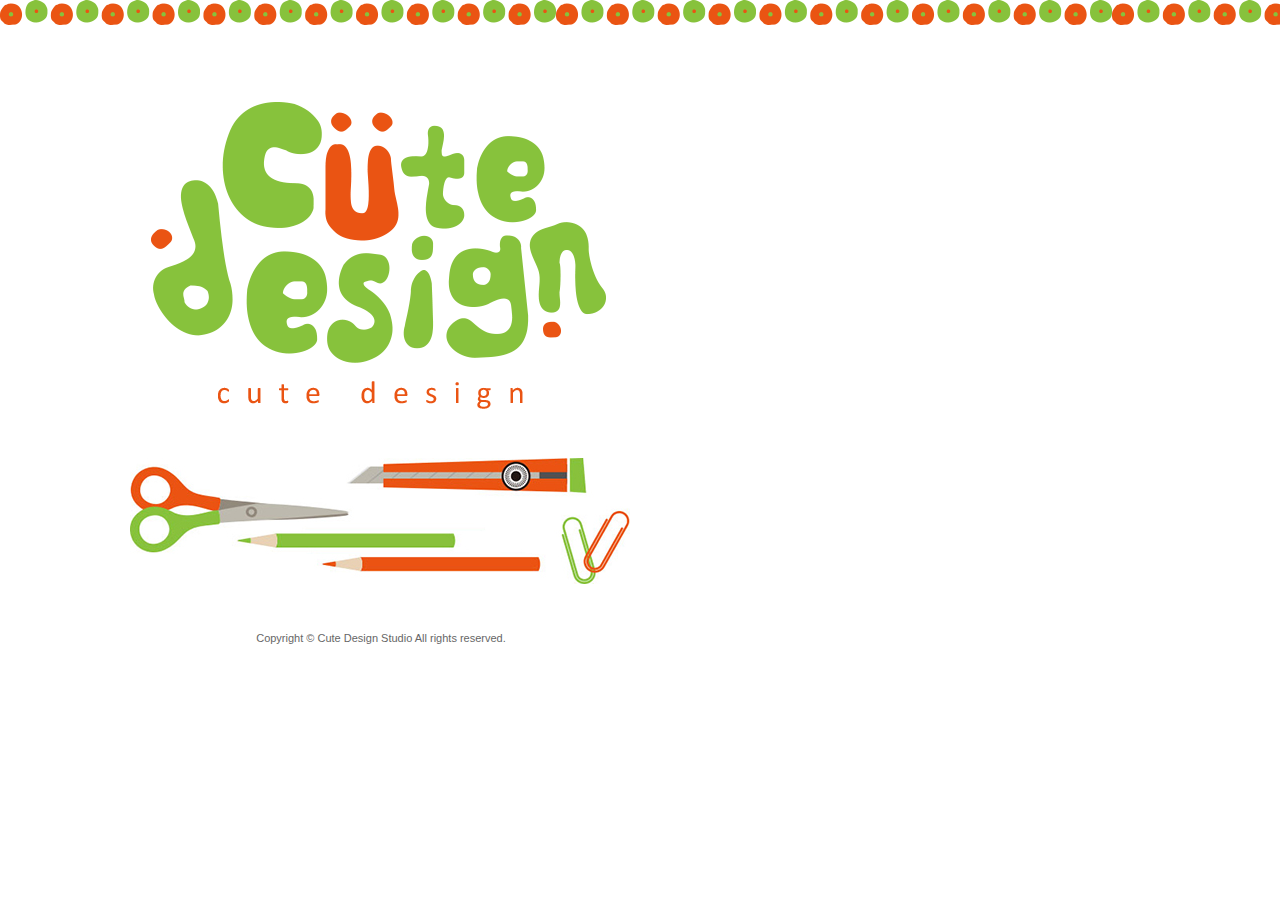
<file: Ch04/index.html>
<!DOCTYPE html PUBLIC "-//W3C//DTD XHTML 1.0 Transitional//EN" "http://www.w3.org/TR/xhtml1/DTD/xhtml1-transitional.dtd">
<html xmlns="http://www.w3.org/1999/xhtml">
<head>
<meta http-equiv="Content-Type" content="text/html; charset=utf-8" />
<title>Cute Design Studio</title>
<style type="text/css">
body,td,th {
	font-family: Arial, Helvetica, sans-serif;
	font-size: 11px;
	color: #666666;
	text-align: center;
}
body {
	background-image: url(images/cute_design_bg.png);
	background-repeat: repeat-x;
	margin-left: 0px;
	margin-top: 0px;
	margin-right: 0px;
	margin-bottom: 0px;
}
#apDiv1 {
	position: absolute;
	left: 241px;
	top: 632px;
	width: 280px;
	height: 20px;
	z-index: 3;
}
#apDiv2 {
	position: absolute;
	left: 151px;
	top: 102px;
	width: 455px;
	height: 312px;
	z-index: 1;
}
#apDiv3 {
	position: absolute;
	left: 130px;
	top: 458px;
	width: 500px;
	height: 126px;
	z-index: 2;
}

.noborder {
	border-top-style: none;
	border-right-style: none;
	border-bottom-style: none;
	border-left-style: none;
}
</style>
</head>

<body>
<div id="apDiv1"> Copyright &copy; Cute Design Studio All rights reserved. </div>
<div id="apDiv2"><a href="main.html"><img src="images/cute_design_logo.png" alt="進入首頁" width="455" height="312" class="noborder" /></a></div>
<div id="apDiv3"><a href="main.html"><img src="images/intro.jpg" alt="進入首頁" width="500" height="126" class="noborder" /></a></div>
</body>
</html>
</file>
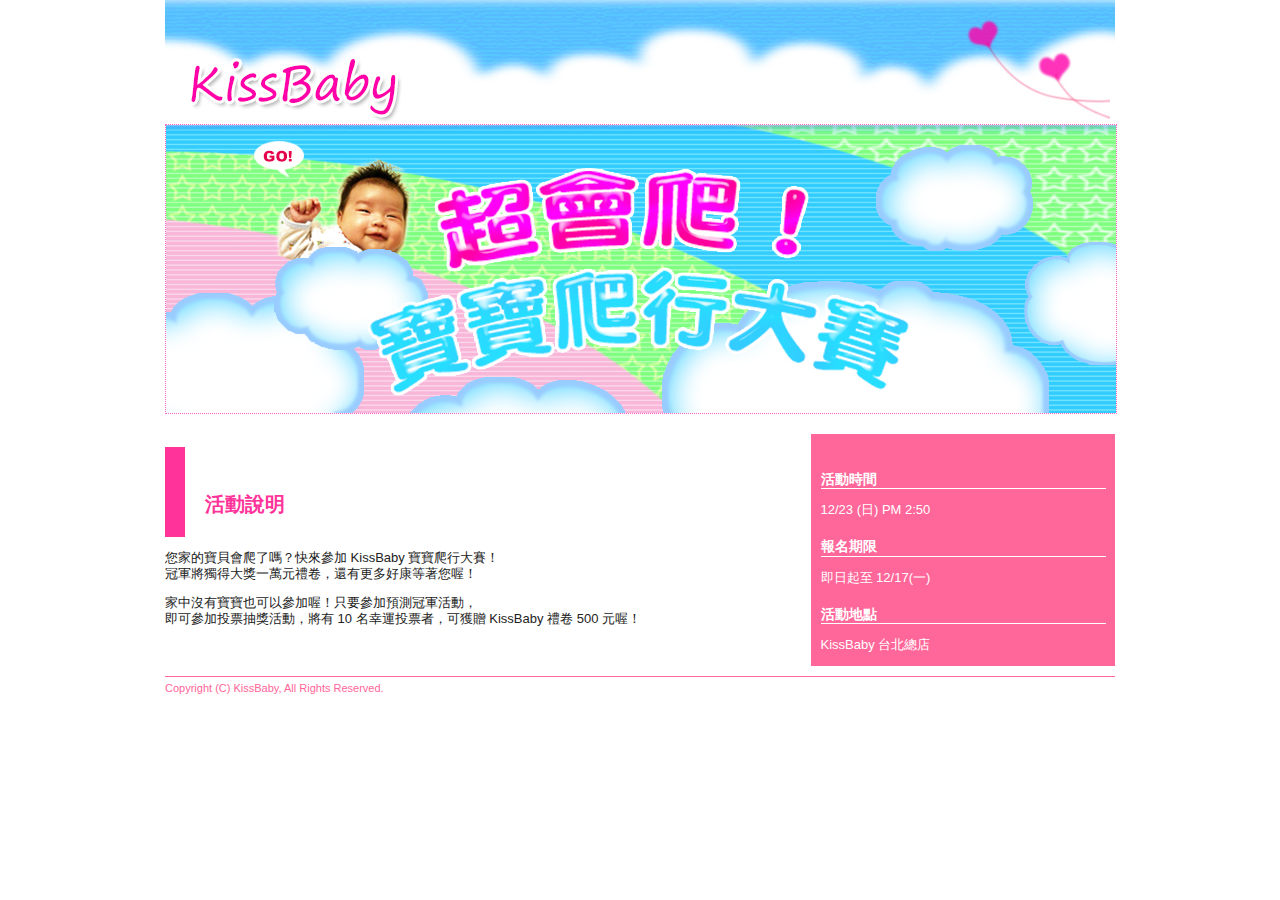
<file: Ch08/index.html>
<!doctype html>
<!--[if lt IE 7]> <html class="ie6 oldie"> <![endif]-->
<!--[if IE 7]>    <html class="ie7 oldie"> <![endif]-->
<!--[if IE 8]>    <html class="ie8 oldie"> <![endif]-->
<!--[if gt IE 8]><!-->
<html class="">
<!--<![endif]-->
<head>
<meta charset="utf-8">
<meta name="viewport" content="width=device-width, initial-scale=1">
<title>未命名文件</title>
<link href="boilerplate.css" rel="stylesheet" type="text/css">
<link href="kissbaby.css" rel="stylesheet" type="text/css">
<!-- 
若要深入了解檔案頂端 html 標籤周圍的條件式註解:
paulirish.com/2008/conditional-stylesheets-vs-css-hacks-answer-neither/

如果您使用自訂的 Modernizr 組建 (http://www.modernizr.com/)，請執行下列動作:
* 在這裡將連結插入您的 js
* 將下列連結移至 html5shiv
* 將「no-js」類別新增至頂端的 html 標籤
* 如果您在 Modernizr 組建中包含 MQ Polyfill，也可以將連結移至 respond.min.js 
-->
<!--[if lt IE 9]>
<script src="//html5shiv.googlecode.com/svn/trunk/html5.js"></script>
<![endif]-->
<script src="respond.min.js"></script>
</head>
<body>
<div class="gridContainer clearfix">
  <div id="LayoutDiv1">
    <div id="header"></div>
    <div id="mainimg"><img src="images/mainimg.jpg"></div>
    <div id="content">
      <h1><br>
        活動說明</h1>
      <p>您家的寶貝會爬了嗎？快來參加 KissBaby 寶寶爬行大賽！<br>
      冠軍將獨得大獎一萬元禮卷，還有更多好康等著您喔！ </p>
      <p>家中沒有寶寶也可以參加喔！只要參加預測冠軍活動，<br>
        即可參加投票抽獎活動，將有 10 名幸運投票者，可獲贈 KissBaby 禮卷 500 元喔！ </p>
      <p></p>
    </div>
    <div id="sidebar">
      <h2><br>
        活動時間</h2>
      <p>12/23 (日) PM 2:50</p>
      <h2>報名期限</h2>
      <p>即日起至 12/17(一) </p>
      <h2>活動地點</h2>
      <p>KissBaby 台北總店<br>
      </p>
    </div>
    <div id="footer">Copyright (C) KissBaby, All Rights Reserved.</div>
  </div>
</div>
</body>
</html>
</file>
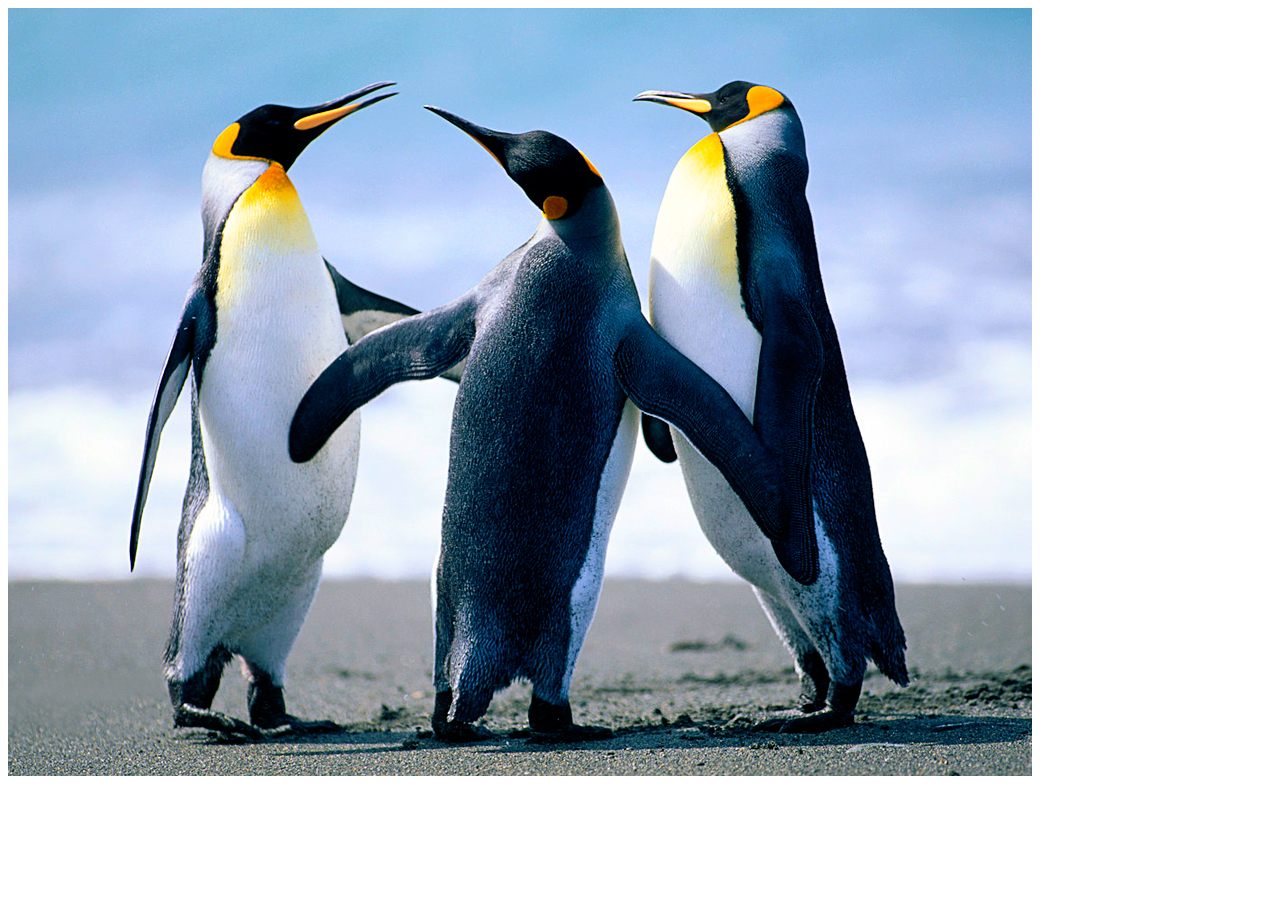
<file: myweb/index.html>
<!DOCTYPE html PUBLIC "-//W3C//DTD XHTML 1.0 Transitional//EN" "http://www.w3.org/TR/xhtml1/DTD/xhtml1-transitional.dtd">
<html xmlns="http://www.w3.org/1999/xhtml">
<head>
<meta http-equiv="Content-Type" content="text/html; charset=utf-8" />
<title>index</title>
</head>

<body>
<img src="Penguins.jpg" width="1024" height="768" />
</body>
</html>
</file>
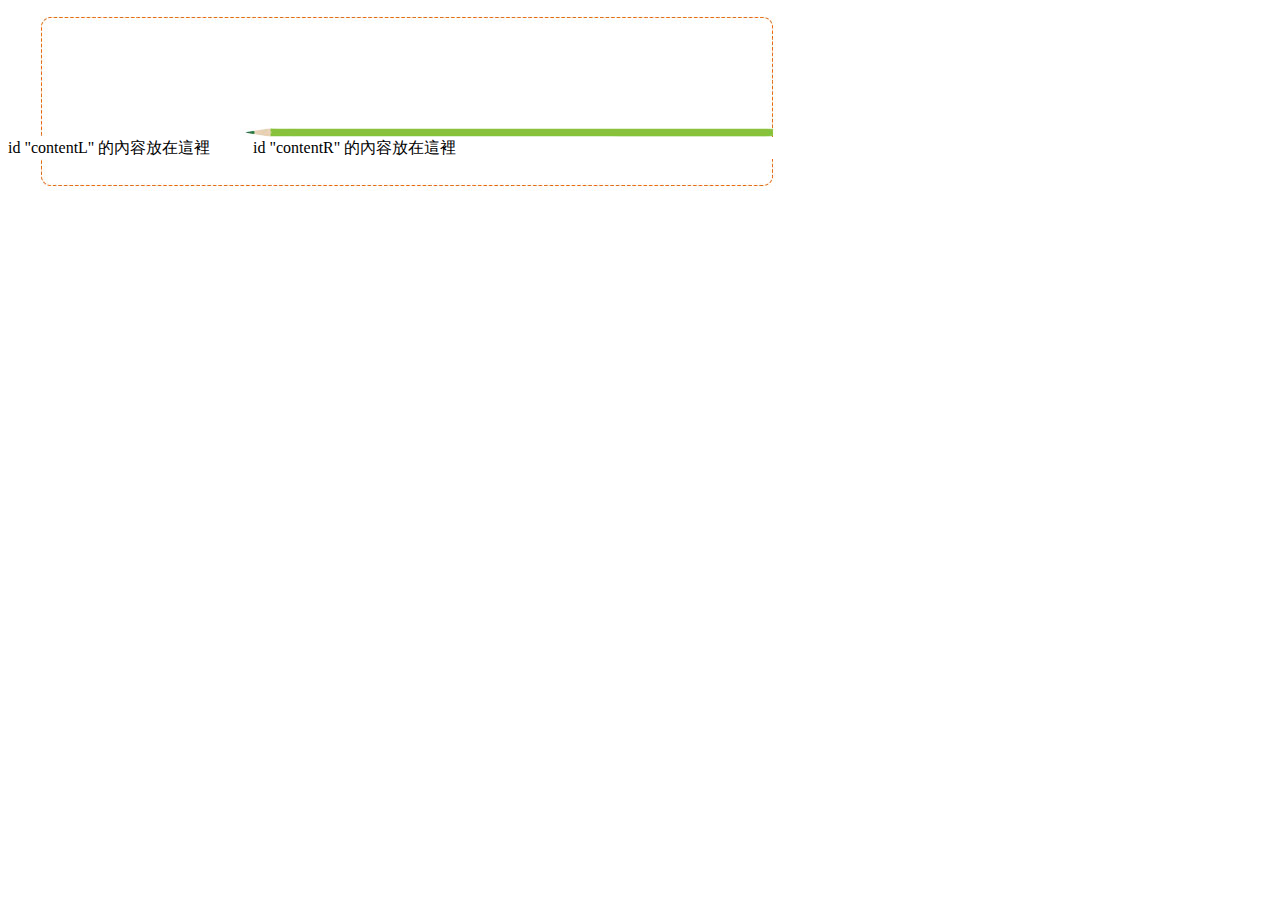
<file: Ch03/ex03-01.html>
<!DOCTYPE html PUBLIC "-//W3C//DTD XHTML 1.0 Transitional//EN" "http://www.w3.org/TR/xhtml1/DTD/xhtml1-transitional.dtd">
<html xmlns="http://www.w3.org/1999/xhtml">
<head>
<meta http-equiv="Content-Type" content="text/html; charset=utf-8" />
<title>Cute Design Studio</title>
<style type="text/css">
#header {
	background-image: url(images/header_bg.jpg);
	background-repeat: no-repeat;
	height: 130px;
	width: 800px;
}
#content {
	background-image: url(images/content_bg.jpg);
	background-repeat: repeat-y;
	width: 800px;
}
#footer {
	background-image: url(images/footer_bg.jpg);
	background-repeat: no-repeat;
	height: 52px;
	width: 800px;
}
#contentL {
	float: left;
	width: 245px;
}
#contentR {
	float: none;
	margin-left: 245px;
}
</style>
</head>

<body>
<div id="header"></div>
<div id="content"></div>
<div id="contentL">id &quot;contentL&quot; 的內容放在這裡</div>
<div id="contentR"> id "contentR" 的內容放在這裡</div>
<div id="footer"></div>
</body>
</html>
</file>
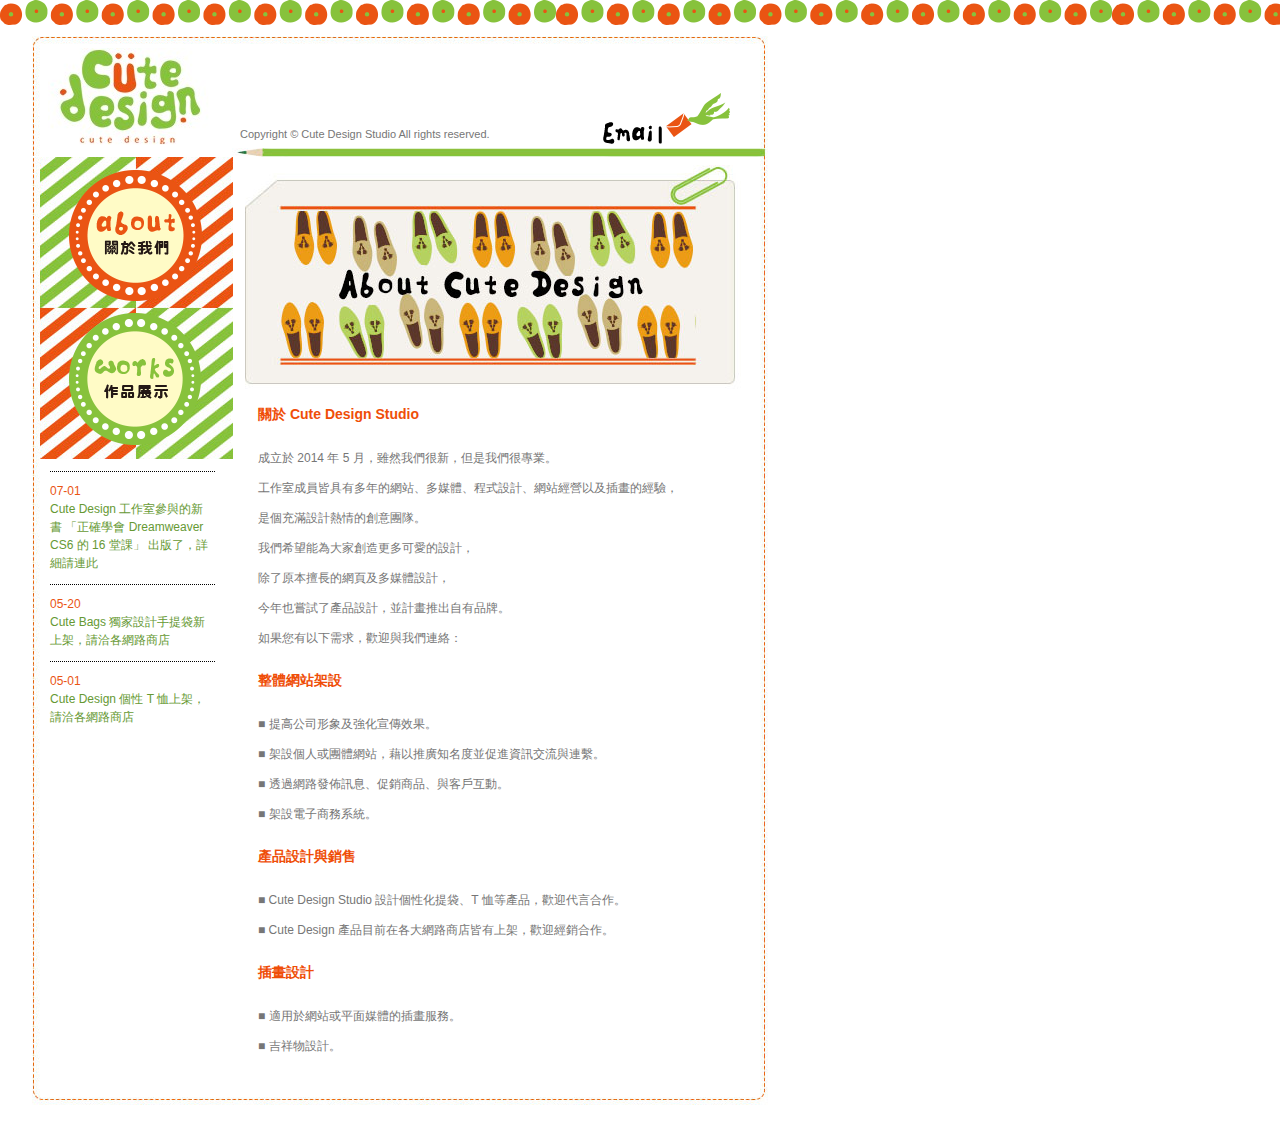
<file: Ch04/about.html>
<!DOCTYPE html PUBLIC "-//W3C//DTD XHTML 1.0 Transitional//EN" "http://www.w3.org/TR/xhtml1/DTD/xhtml1-transitional.dtd">
<html xmlns="http://www.w3.org/1999/xhtml">
<head>
<meta http-equiv="Content-Type" content="text/html; charset=utf-8" />
<title>Cute Design Studio</title>
<link href="website.css" rel="stylesheet" type="text/css" />
</head>

<body>
<div id="header"><a href="index.html"><img src="images/main_logo.jpg" alt="logo" width="167" height="101"class="headerLogo noborder transition" /></a><span class="headerCopy">Copyright © Cute Design Studio All rights reserved.</span><a href="mailto:service@flag.com.tw"><img src="images/email.png" alt="聯絡我們" width="150" height="51" class="email" /></a></div>
<div id="content">
  <div id="contentL">
    <div id="sidemenu"><a href="about.html"><img src="images/about_btn.png" alt="關於我們" width="162" height="144" class="noborder transition" /></a><a href="works.html"><img src="images/works_btn.png" alt="作品展示" width="162" height="144" class="noborder transition" /></a></div>
    <div id="listNew">
      <p><span class="date">07-01</span><br />
        <a href="http://www.flag.com.tw" target="_blank">Cute Design 工作室參與的新書 「正確學會 Dreamweaver CS6 的 16 堂課」 出版了，詳細請連此</a></p>
      <p><span class="date">05-20</span><br />
        <a href="works.html#bags">Cute Bags 獨家設計手提袋新上架，請洽各網路商店</a></p>
      <p><span class="date">05-01</span><br />
        <a href="works.html#tshirts">Cute Design 個性 T 恤上架，請洽各網路商店</a></p>
    </div>
  </div>
  <div id="contentR"><img src="images/titles_about.jpg" width="500" height="242" class="topPhoto" />
    <div id="contentMain">
      <p class="subtitle">關於 Cute Design Studio</p>
      <p> 成立於 2014 年 5 月，雖然我們很新，但是我們很專業。<br />
      工作室成員皆具有多年的網站、多媒體、程式設計、網站經營以及插畫的經驗，<br />
      是個充滿設計熱情的創意團隊。<br />
      我們希望能為大家創造更多可愛的設計，<br />
除了原本擅長的網頁及多媒體設計，<br />
今年也嘗試了產品設計，並計畫推出自有品牌。<br />
如果您有以下需求，歡迎與我們連絡：</p>
      <p class="subtitle">整體網站架設</p>
      <p> ■ 提高公司形象及強化宣傳效果。 <br />
        ■ 架設個人或團體網站，藉以推廣知名度並促進資訊交流與連繫。 <br />
        ■ 透過網路發佈訊息、促銷商品、與客戶互動。 <br />
        ■ 架設電子商務系統。      </p>
      <p class="subtitle">產品設計與銷售 </p>
      <p> ■ Cute Design Studio 設計個性化提袋、T 恤等產品，歡迎代言合作。<br />
        ■ Cute Design 產品目前在各大網路商店皆有上架，歡迎經銷合作。</p>
      <p class="subtitle">插畫設計</p>
      <p> ■ 適用於網站或平面媒體的插畫服務。 <br />
        ■ 吉祥物設計。<br />
      </p>
    </div>
  </div>
</div>
<div id="footer"></div>
</body>
</html>
</file>
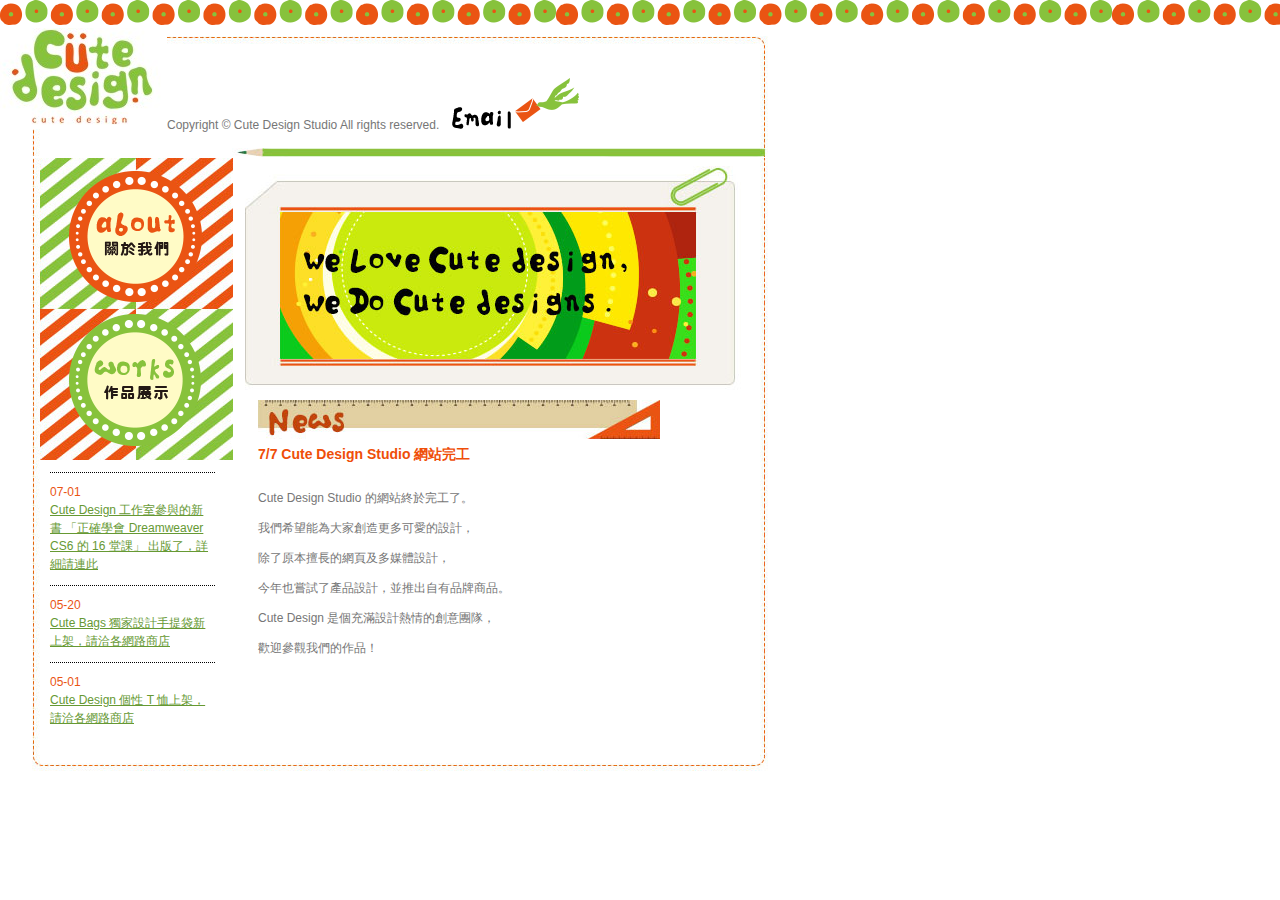
<file: Ch04/ex04-05.html>
<!DOCTYPE html PUBLIC "-//W3C//DTD XHTML 1.0 Transitional//EN" "http://www.w3.org/TR/xhtml1/DTD/xhtml1-transitional.dtd">
<html xmlns="http://www.w3.org/1999/xhtml">
<head>
<meta http-equiv="Content-Type" content="text/html; charset=utf-8" />
<title>Cute Design Studio</title>
<link href="ex04-05.css" rel="stylesheet" type="text/css" />
</head>

<body>
<div id="header"><a href="index.html"><img src="images/main_logo.jpg" width="167" height="101" class="noborder" /></a>Copyright © Cute Design Studio All rights reserved.<img src="images/email.png" width="150" height="51" /></div>
<div id="content">
  <div id="contentL">
    <div id="sidemenu"><a href="about.html"><img src="images/about_btn.png" width="162" height="144" class="noborder" /></a><a href="works.html"><img src="images/works_btn.png" width="162" height="144" class="noborder" /></a></div>
    <div id="listNew">
      <p class="padding"><span class="date">07-01</span><br />
        <a href="http://www.flag.com.tw" target="_blank">Cute Design 工作室參與的新書 「正確學會 Dreamweaver CS6 的 16 堂課」 出版了，詳細請連此</a></p>
      <p class="padding"><span class="date">05-20</span><br />
        <a href="works.html#bags">Cute Bags 獨家設計手提袋新上架，請洽各網路商店</a></p>
      <p class="padding"><span class="date">05-01</span><br />
        <a href="works.html#tshirts">Cute Design 個性 T 恤上架，請洽各網路商店</a></p>
    </div>
  </div>
  <div id="contentR"><img src="images/titles_main.jpg" width="500" height="242" />
    <div id="contentMain"><img src="images/stitle_news.jpg" width="402" height="39" />
      <p class="subtitle">7/7 Cute Design Studio 網站完工</p>
      <p>Cute Design Studio 的網站終於完工了。<br />
        我們希望能為大家創造更多可愛的設計，<br />
        除了原本擅長的網頁及多媒體設計，<br />
        今年也嘗試了產品設計，並推出自有品牌商品。<br />
        Cute Design 是個充滿設計熱情的創意團隊，<br />
        歡迎參觀我們的作品！</p>
    </div>
  </div>
</div>
<div id="footer"></div>
</body>
</html>
</file>
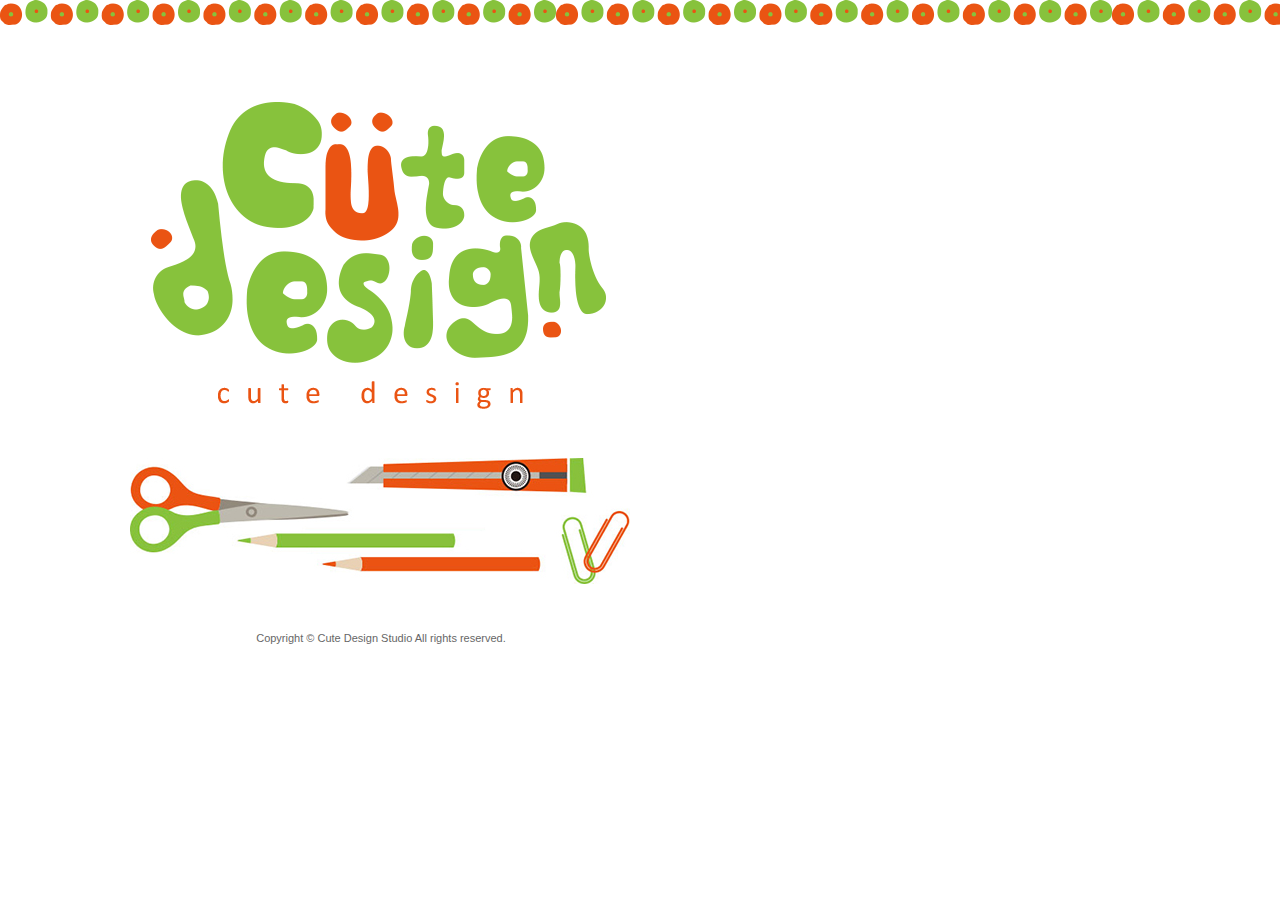
<file: Ch04/ex04-index.html>
<!DOCTYPE html PUBLIC "-//W3C//DTD XHTML 1.0 Transitional//EN" "http://www.w3.org/TR/xhtml1/DTD/xhtml1-transitional.dtd">
<html xmlns="http://www.w3.org/1999/xhtml">
<head>
<meta http-equiv="Content-Type" content="text/html; charset=utf-8" />
<title>Cute Design Studio</title>
<style type="text/css">
body,td,th {
	font-family: Arial, Helvetica, sans-serif;
	font-size: 11px;
	color: #666666;
	text-align: center;
}
body {
	background-image: url(images/cute_design_bg.png);
	background-repeat: repeat-x;
	margin-left: 0px;
	margin-top: 0px;
	margin-right: 0px;
	margin-bottom: 0px;
}
#apDiv1 {
	position: absolute;
	left: 241px;
	top: 632px;
	width: 280px;
	height: 20px;
	z-index: 3;
}
#apDiv2 {
	position: absolute;
	left: 151px;
	top: 102px;
	width: 455px;
	height: 312px;
	z-index: 1;
}
#apDiv3 {
	position: absolute;
	left: 130px;
	top: 458px;
	width: 500px;
	height: 126px;
	z-index: 2;
}
</style>
</head>

<body>
<div id="apDiv1"> Copyright &copy; Cute Design Studio All rights reserved. </div>
<div id="apDiv2"><a href="main.html"><img src="images/cute_design_logo.png" alt="進入首頁" width="455" height="312" /></a></div>
<div id="apDiv3"><a href="main.html"><img src="images/intro.jpg" alt="進入首頁" width="500" height="126" /></a></div>
</body>
</html>
</file>
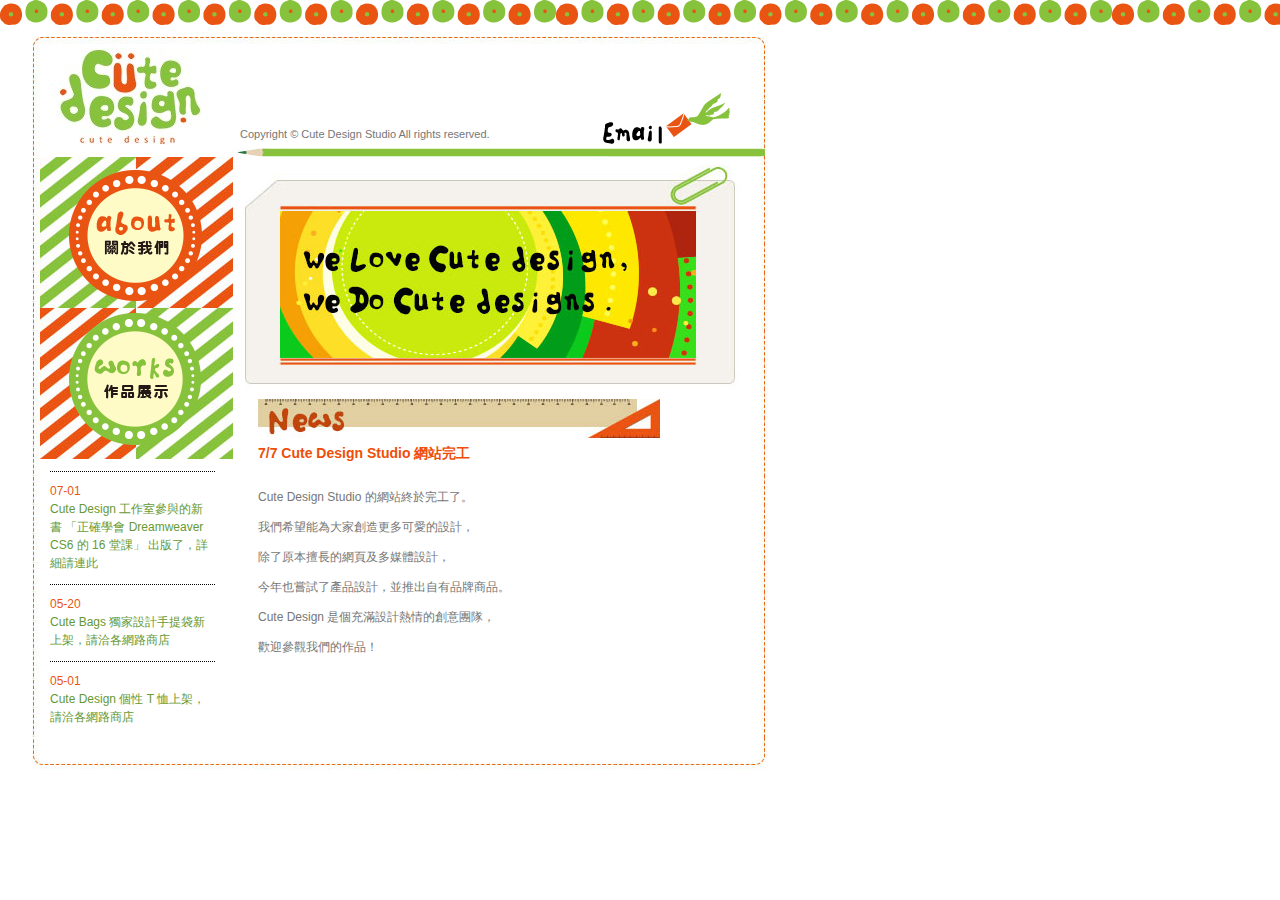
<file: Ch04/main.html>
<!DOCTYPE html PUBLIC "-//W3C//DTD XHTML 1.0 Transitional//EN" "http://www.w3.org/TR/xhtml1/DTD/xhtml1-transitional.dtd">
<html xmlns="http://www.w3.org/1999/xhtml">
<head>
<meta http-equiv="Content-Type" content="text/html; charset=utf-8" />
<title>Cute Design Studio</title>
<link href="website.css" rel="stylesheet" type="text/css" />
</head>

<body>
<div id="header"><a href="index.html"><img src="images/main_logo.jpg" alt="logo" width="167" height="101"class="headerLogo noborder transition" /></a><span class="headerCopy">Copyright © Cute Design Studio All rights reserved.</span><a href="mailto:service@flag.com.tw"><img src="images/email.png" alt="聯絡我們" width="150" height="51" class="email noborder transition" /></a></div>
<div id="content">
  <div id="contentL">
    <div id="sidemenu"><a href="about.html"><img src="images/about_btn.png" alt="關於我們" width="162" height="144" class="noborder transition" /></a><a href="works.html"><img src="images/works_btn.png" alt="作品展示" width="162" height="144" class="noborder transition" /></a></div>
    <div id="listNew">
      <p><span class="date">07-01</span><br />
        <a href="http://www.flag.com.tw" target="_blank">Cute Design 工作室參與的新書 「正確學會 Dreamweaver CS6 的 16 堂課」 出版了，詳細請連此</a></p>
      <p><span class="date">05-20</span><br />
        <a href="works.html#bags">Cute Bags 獨家設計手提袋新上架，請洽各網路商店</a></p>
      <p><span class="date">05-01</span><br />
        <a href="works.html#tshirts">Cute Design 個性 T 恤上架，請洽各網路商店</a></p>
    </div>
  </div>
  <div id="contentR"><img src="images/titles_main.jpg" width="500" height="242" class="topPhoto" />
    <div id="contentMain"><img src="images/stitle_news.jpg" width="402" height="39" alt="what's new" />
      <p class="subtitle">7/7  Cute Design Studio 網站完工</p>
      <p>Cute Design Studio 的網站終於完工了。<br />
我們希望能為大家創造更多可愛的設計，<br />
除了原本擅長的網頁及多媒體設計，<br />
今年也嘗試了產品設計，並推出自有品牌商品。<br />
Cute Design 是個充滿設計熱情的創意團隊，<br />
      歡迎參觀我們的作品！</p>
    </div>
  </div>
</div>
<div id="footer"></div>
</body>
</html>
</file>
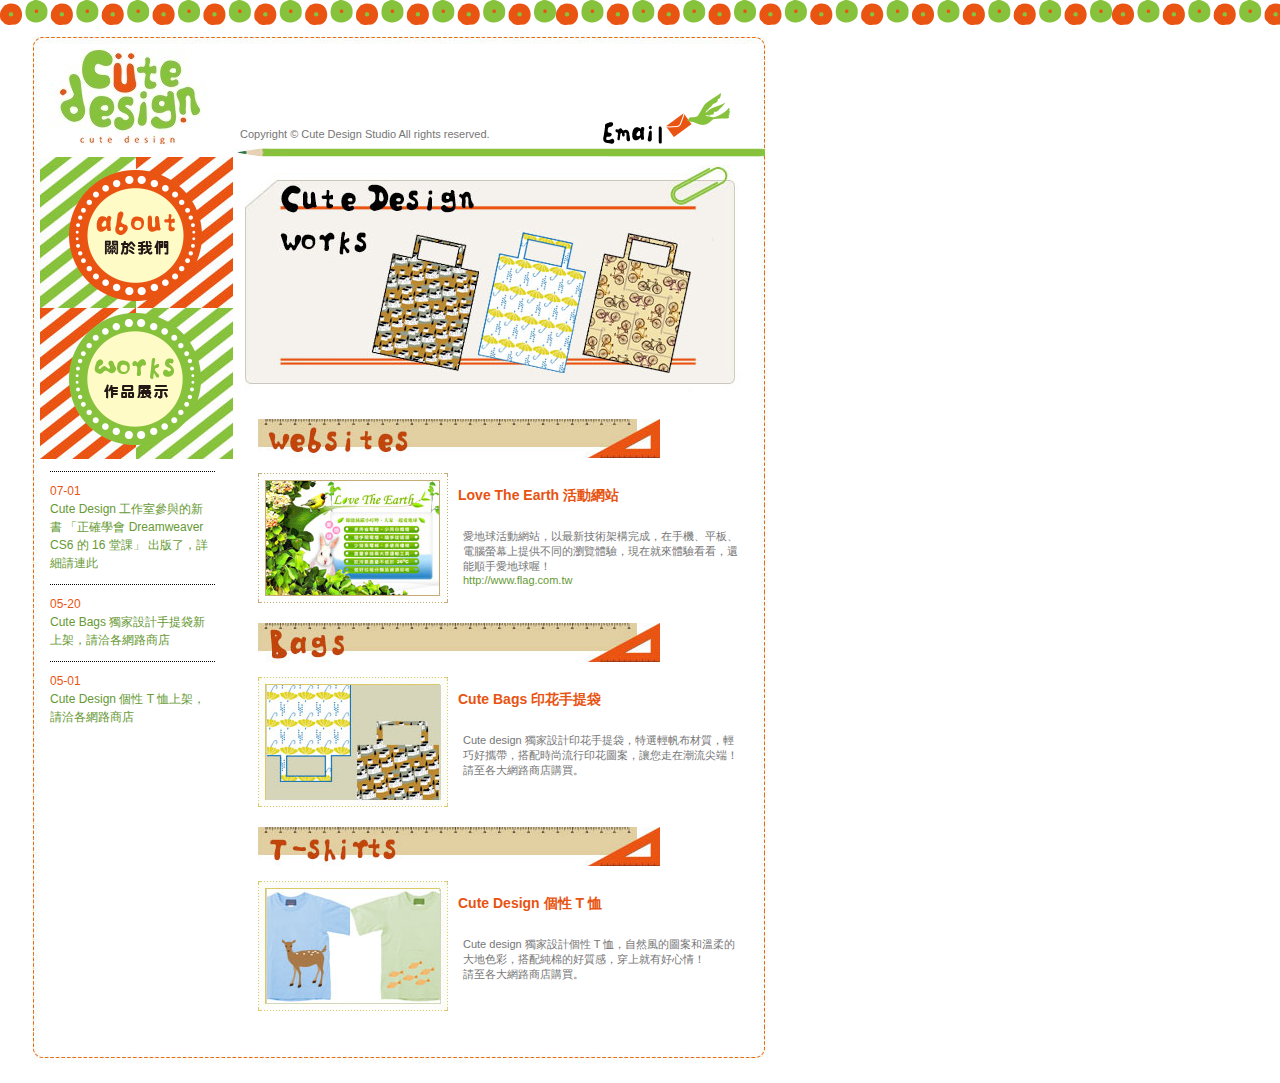
<file: Ch04/works.html>
<!DOCTYPE html PUBLIC "-//W3C//DTD XHTML 1.0 Transitional//EN" "http://www.w3.org/TR/xhtml1/DTD/xhtml1-transitional.dtd">
<html xmlns="http://www.w3.org/1999/xhtml">
<head>
<meta http-equiv="Content-Type" content="text/html; charset=utf-8" />
<title>Cute Design Studio</title>
<link href="website.css" rel="stylesheet" type="text/css" />
</head>

<body>
<div id="header"><a href="index.html"><img src="images/main_logo.jpg" alt="logo" width="167" height="101"class="headerLogo noborder transition" /></a><span class="headerCopy">Copyright © Cute Design Studio All rights reserved.</span><a href="mailto:service@flag.com.tw"><img src="images/email.png" alt="聯絡我們" width="150" height="51" class="email" /></a></div>
<div id="content">
  <div id="contentL">
    <div id="sidemenu"><a href="about.html"><img src="images/about_btn.png" alt="關於我們" width="162" height="144" class="noborder transition" /></a><a href="works.html"><img src="images/works_btn.png" alt="作品展示" width="162" height="144" class="noborder transition" /></a></div>
    <div id="listNew">
      <p><span class="date">07-01</span><br />
        <a href="http://www.flag.com.tw" target="_blank">Cute Design 工作室參與的新書 「正確學會 Dreamweaver CS6 的 16 堂課」 出版了，詳細請連此</a></p>
      <p><span class="date">05-20</span><br />
        <a href="works.html#bags">Cute Bags 獨家設計手提袋新上架，請洽各網路商店</a></p>
      <p><span class="date">05-01</span><br />
        <a href="works.html#tshirts">Cute Design 個性 T 恤上架，請洽各網路商店</a></p>
    </div>
  </div>
  <div id="contentR"><img src="images/titles_works.jpg" width="500" height="242" class="topPhoto" />
    <div id="contentWorks"><img src="images/stitle_webs.jpg" width="402" height="39" alt="web design" />
      <div class="works"><img src="images/works_p1.jpg" width="190" height="130" class="worksPic" />
        <p class="worksTitle">Love The Earth 活動網站</p>
        <p class="worksText">愛地球活動網站，以最新技術架構完成，在手機、平板、電腦螢幕上提供不同的瀏覽體驗，現在就來體驗看看，還能順手愛地球喔！<br />
          <a href="http://www.flag.com.tw" target="_blank">http://www.flag.com.tw </a></p>
      </div>
    </div>
        <div id="contentWorks"><img src="images/stitle_bags.jpg" width="402" height="39" alt="web design" /><a name="bags" id="bags"></a>
      <div class="works"><img src="images/works_p2.jpg" width="190" height="130" class="worksPic" />
        <p class="worksTitle">Cute Bags 印花手提袋</p>
        <p class="worksText">Cute design 獨家設計印花手提袋，特選輕帆布材質，輕巧好攜帶，搭配時尚流行印花圖案，讓您走在潮流尖端！<br />
        請至各大網路商店購買。</p>
      </div>
    </div>
        <div id="contentWorks"><img src="images/stitle_tshirts.jpg" width="402" height="39" alt="web design" />
      <div class="works"><img src="images/works_p3.jpg" width="190" height="130" class="worksPic" />
        <p class="worksTitle">Cute Design 個性 T 恤</p>
        <p class="worksText">Cute design 獨家設計個性 T 恤，自然風的圖案和溫柔的大地色彩，搭配純棉的好質感，穿上就有好心情！<br />
        請至各大網路商店購買。        </p>
      </div>
    <a name="tshirts" id="tshirts"></a></div>
  </div>
</div>
<div id="footer"></div>
</body>
</html>
</file>
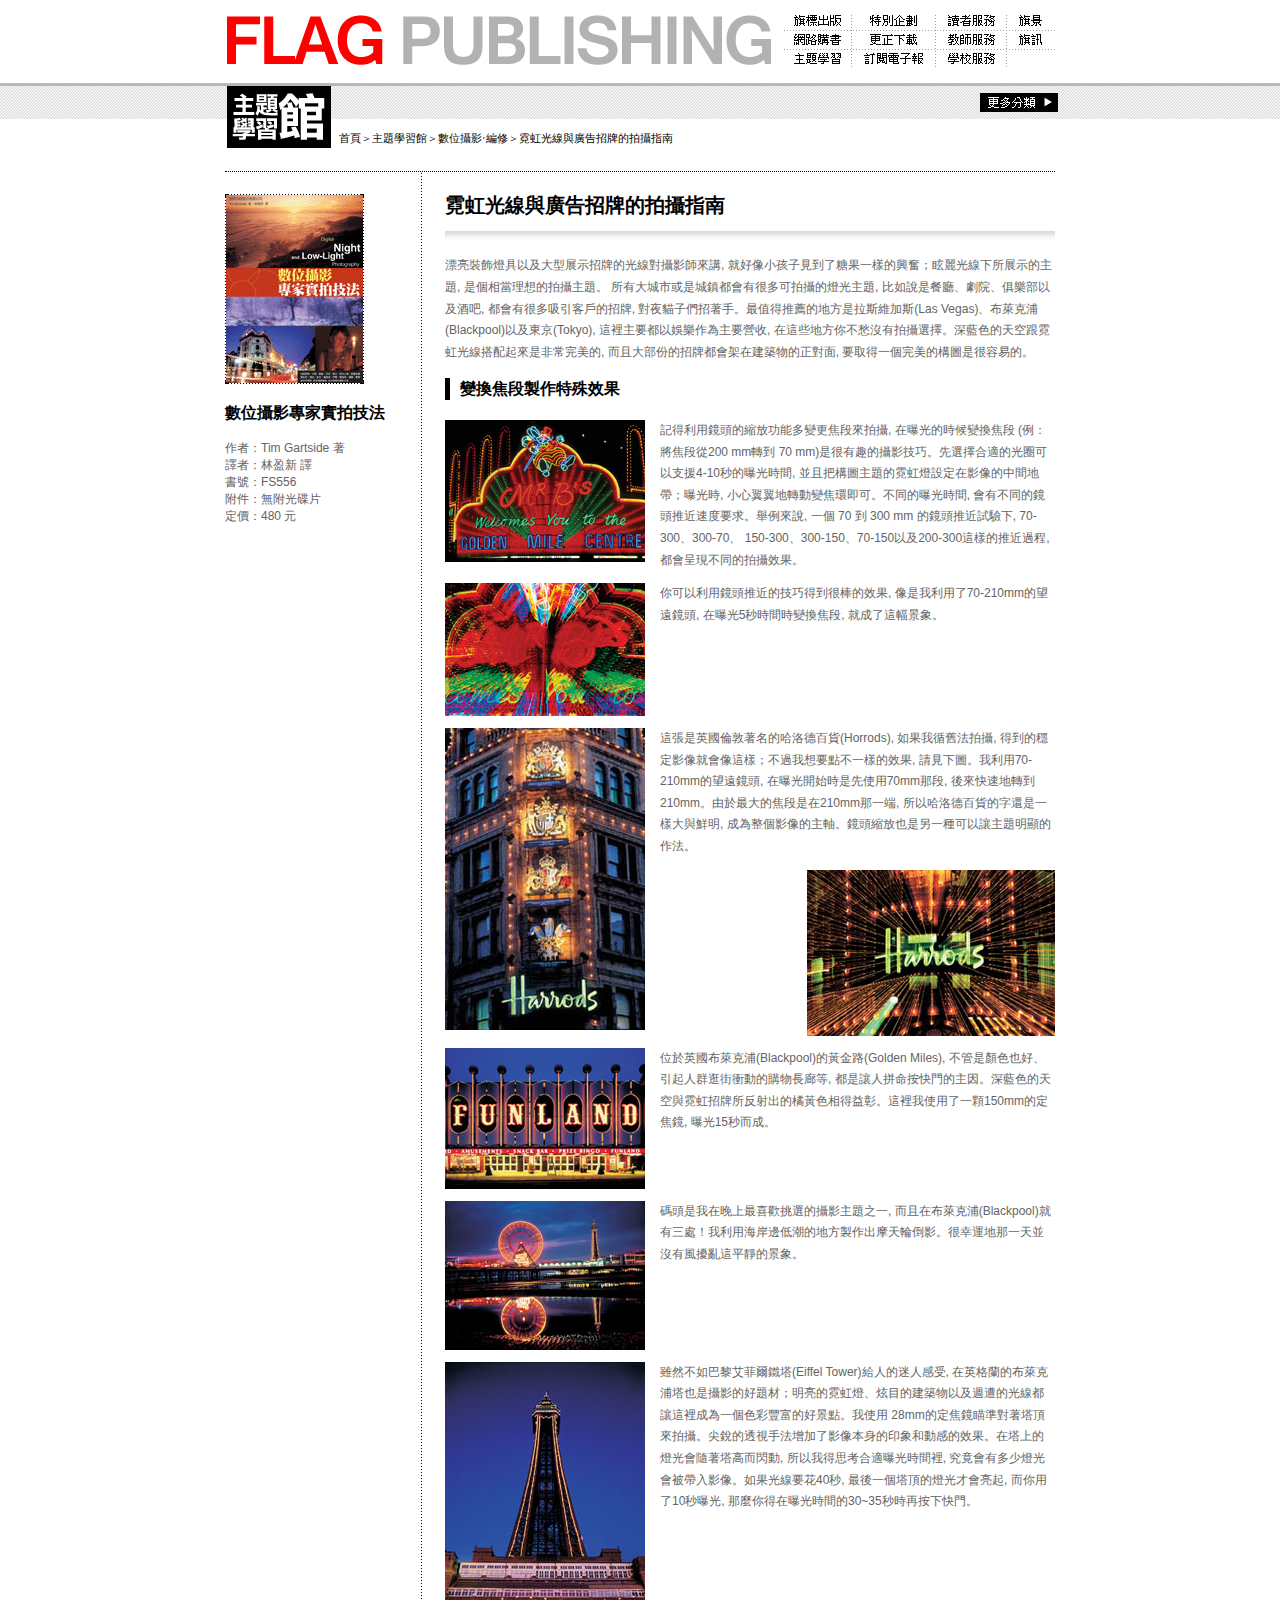
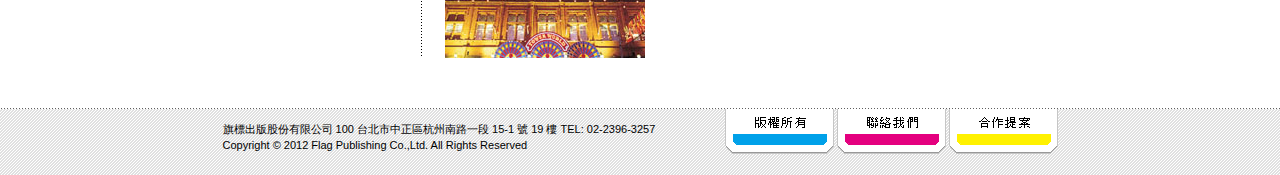
<file: Ch06/ex06-01.html>
<!doctype html>
<html>
<head>
<meta charset="utf-8">
<title>FLAG 主題學習館</title>
<link href="ex06-01.css" rel="stylesheet" type="text/css">
</head>
<body>
<div id="header"><a href="index.html"><img src="images/header_logo.gif" alt="FLAG PUBLISHING" width="850" height="80" border="0" /></a></div>
<div id="content">
  <div id="contentTop"><img src="images/title_learn.gif" width="104" height="62" alt="主題學習館" />
    <p>首頁＞主題學習館＞數位攝影‧編修＞霓虹光線與廣告招牌的拍攝指南</p>
    <img src="images/more.gif" alt="更多分類" width="78" height="19" class="more" /></div>
  <div id="article">
    <div id="articleL">
      <p><img src="images/book1/book_cover.jpg" width="139" height="190" alt="書籍封面" /></p>
      <h3>數位攝影專家實拍技法 </h3>
      <p>作者：Tim Gartside 著<br />
        譯者：林盈新 譯<br />
        書號：FS556<br />
        附件：無附光碟片<br />
      定價：480 元 </p>
    </div>
    <div id="articleR">
      <h1>霓虹光線與廣告招牌的拍攝指南</h1>
      <p>漂亮裝飾燈具以及大型展示招牌的光線對攝影師來講, 就好像小孩子見到了糖果一樣的興奮；眩麗光線下所展示的主題, 是個相當理想的拍攝主題。 所有大城市或是城鎮都會有很多可拍攝的燈光主題, 比如說是餐廳、劇院、俱樂部以及酒吧, 都會有很多吸引客戶的招牌, 對夜貓子們招著手。最值得推薦的地方是拉斯維加斯(Las Vegas)、布萊克浦(Blackpool)以及東京(Tokyo), 這裡主要都以娛樂作為主要營收, 在這些地方你不愁沒有拍攝選擇。深藍色的天空跟霓虹光線搭配起來是非常完美的, 而且大部份的招牌都會架在建築物的正對面, 要取得一個完美的構圖是很容易的。</p>
      <h2>變換焦段製作特殊效果</h2>
      <p><img src="images/book1/book1-1.jpg" width="200" height="142" class="floatleft" />記得利用鏡頭的縮放功能多變更焦段來拍攝, 在曝光的時候變換焦段 (例：將焦段從200 mm轉到 70 mm)是很有趣的攝影技巧。先選擇合適的光圈可以支援4-10秒的曝光時間, 並且把構圖主題的霓虹燈設定在影像的中間地帶；曝光時, 小心翼翼地轉動變焦環即可。不同的曝光時間, 會有不同的鏡頭推近速度要求。舉例來說, 一個 70 到 300 mm 的鏡頭推近試驗下, 70-300、300-70、 150-300、300-150、70-150以及200-300這樣的推近過程, 都會呈現不同的拍攝效果。</p>
<p><img src="images/book1/book1-2.jpg" width="200" height="133" class="floatleft" />你可以利用鏡頭推近的技巧得到很棒的效果, 像是我利用了70-210mm的望遠鏡頭, 在曝光5秒時間時變換焦段, 就成了這幅景象。</p>
<div class="clearboth"></div>
<p><img src="images/book1/book1-3.jpg" width="200" height="302" class="floatleft" />這張是英國倫敦著名的哈洛德百貨(Horrods), 如果我循舊法拍攝, 得到的穩定影像就會像這樣；不過我想要點不一樣的效果, 請見下圖。我利用70-210mm的望遠鏡頭, 在曝光開始時是先使用70mm那段, 後來快速地轉到210mm。由於最大的焦段是在210mm那一端, 所以哈洛德百貨的字還是一樣大與鮮明, 成為整個影像的主軸。鏡頭縮放也是另一種可以讓主題明顯的作法。</p>
<p><img src="images/book1/book1-4.jpg" width="248" height="166" class="floatright" /></p>
<div class="clearboth"></div>
      <p><img src="images/book1/book1-5.jpg" width="200" height="141" class="floatleft" />位於英國布萊克浦(Blackpool)的黃金路(Golden Miles), 不管是顏色也好、引起人群逛街衝動的購物長廊等, 都是讓人拼命按快門的主因。深藍色的天空與霓虹招牌所反射出的橘黃色相得益彰。這裡我使用了一顆150mm的定焦鏡, 曝光15秒而成。</p>
      <div class="clearboth"></div>
<p><img src="images/book1/book1-6.jpg" width="200" height="149" class="floatleft" />碼頭是我在晚上最喜歡挑選的攝影主題之一, 而且在布萊克浦(Blackpool)就有三處！我利用海岸邊低潮的地方製作出摩天輪倒影。很幸運地那一天並沒有風擾亂這平靜的景象。</p>
<div class="clearboth"></div>
<p><img src="images/book1/book1-7.jpg" width="200" height="296" class="floatleft" />雖然不如巴黎艾菲爾鐵塔(Eiffel Tower)給人的迷人感受, 在英格蘭的布萊克浦塔也是攝影的好題材；明亮的霓虹燈、炫目的建築物以及週遭的光線都讓這裡成為一個色彩豐富的好景點。我使用 28mm的定焦鏡瞄準對著塔頂來拍攝。尖銳的透視手法增加了影像本身的印象和動感的效果。在塔上的燈光會隨著塔高而閃動, 所以我得思考合適曝光時間裡, 究竟會有多少燈光會被帶入影像。如果光線要花40秒, 最後一個塔頂的燈光才會亮起, 而你用了10秒曝光, 那麼你得在曝光時間的30~35秒時再按下快門。</p>
<div class="clearboth"></div>
    </div>
  </div>
</div>
<div id="footer">
  <div id="footerBox">
    <div id="copyright">旗標出版股份有限公司   100 台北市中正區杭州南路一段 15-1 號 19 樓  TEL: 02-2396-3257<br />
      Copyright © 2012 Flag Publishing Co.,Ltd. All Rights Reserved</div>
    <ul>
      <li><a href="#"><img src="images/footer_menu3.gif" alt="合作提案" /></a></li>
      <li><a href="#"><img src="images/footer_menu2.gif" alt="聯絡我們" /></a></li>
      <li><a href="#"><img src="images/footer_menu1.gif" alt="版權所有" /></a></li>
    </ul>
  </div>
</div>
</body></html>
</file>
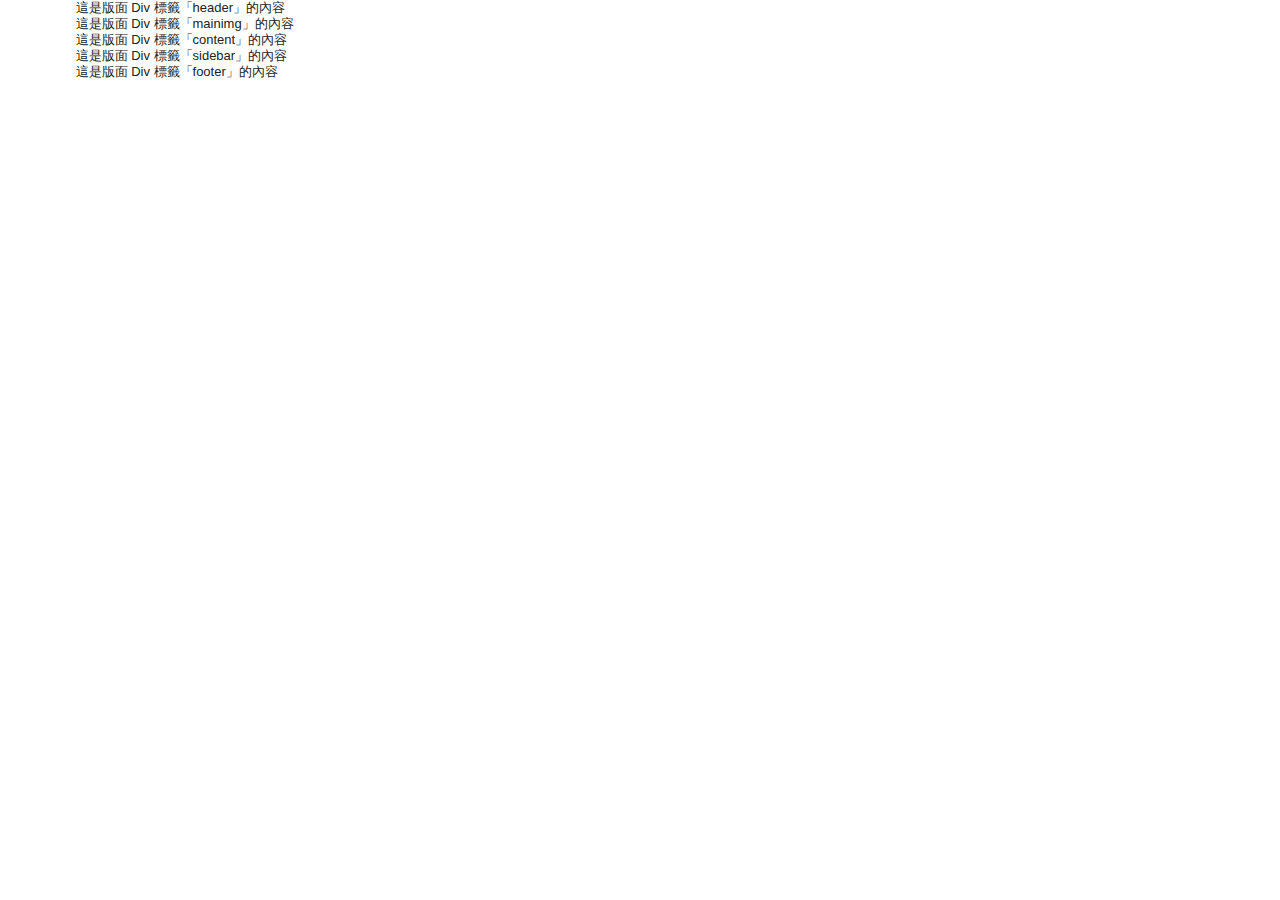
<file: Ch08/ch08-01.html>
<!doctype html>
<!--[if lt IE 7]> <html class="ie6 oldie"> <![endif]-->
<!--[if IE 7]>    <html class="ie7 oldie"> <![endif]-->
<!--[if IE 8]>    <html class="ie8 oldie"> <![endif]-->
<!--[if gt IE 8]><!-->
<html class="">
<!--<![endif]-->
<head>
<meta charset="utf-8">
<meta name="viewport" content="width=device-width, initial-scale=1">
<title>超會爬！寶寶爬行大賽</title>
<link href="boilerplate0801.css" rel="stylesheet" type="text/css">
<link href="kissbaby08.css" rel="stylesheet" type="text/css">
<!-- 
若要深入了解檔案頂端 html 標籤周圍的條件式註解:
paulirish.com/2008/conditional-stylesheets-vs-css-hacks-answer-neither/

如果您使用自訂的 Modernizr 組建 (http://www.modernizr.com/)，請執行下列動作:
* 在這裡將連結插入您的 js
* 將下列連結移至 html5shiv
* 將「no-js」類別新增至頂端的 html 標籤
* 如果您在 Modernizr 組建中包含 MQ Polyfill，也可以將連結移至 respond.min.js 
-->
<!--[if lt IE 9]>
<script src="//html5shiv.googlecode.com/svn/trunk/html5.js"></script>
<![endif]-->
<script src="respond.min.js"></script>
</head>
<body>
<div class="gridContainer clearfix">
  <div id="header">這是版面 Div 標籤「header」的內容</div>
  <div id="mainimg">這是版面 Div 標籤「mainimg」的內容</div>
  <div id="content">這是版面 Div 標籤「content」的內容</div>
  <div id="sidebar">這是版面 Div 標籤「sidebar」的內容</div>
  <div id="footer">這是版面 Div 標籤「footer」的內容</div>
</div>
</body>
</html>
</file>
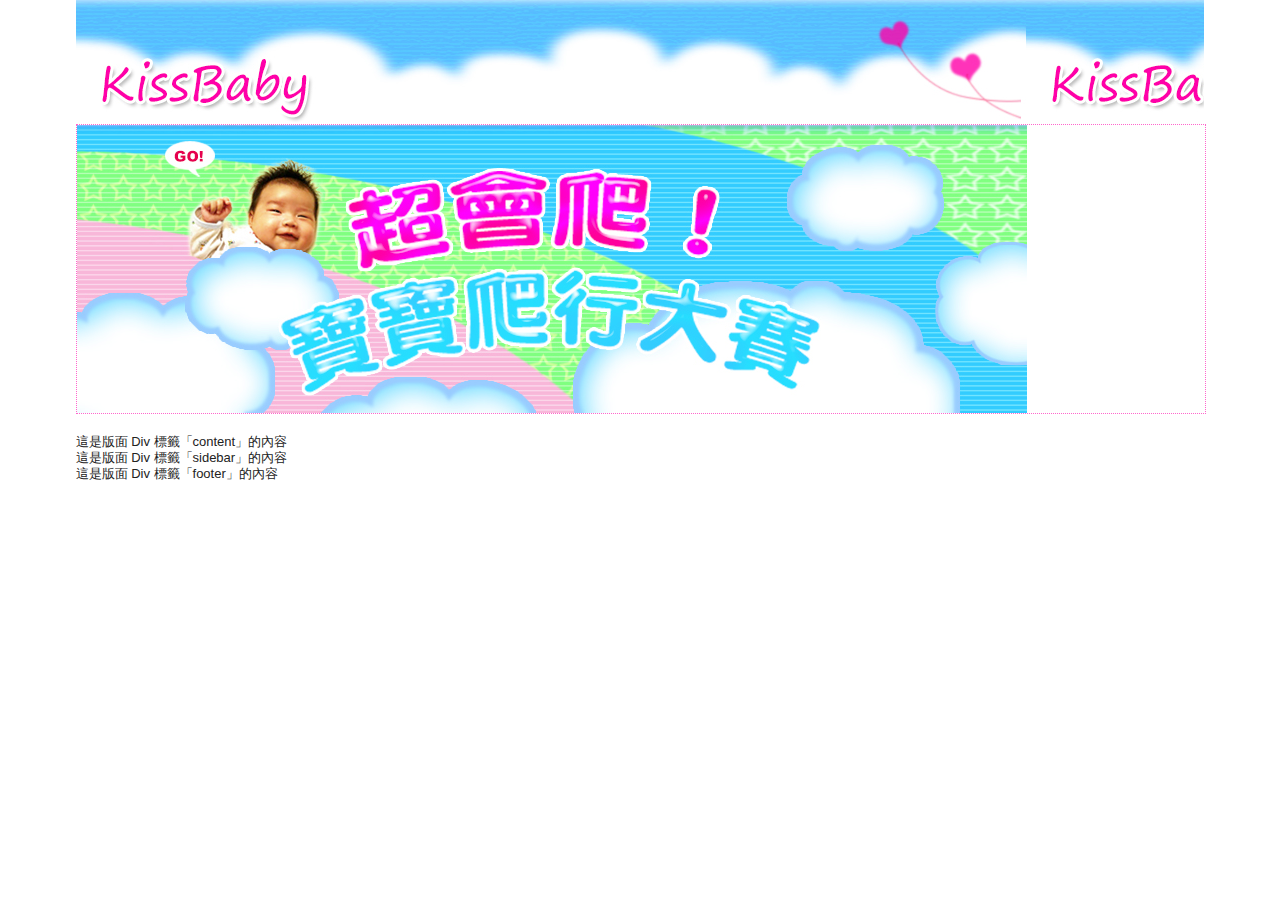
<file: Ch08/ch08-02.html>
<!doctype html>
<!--[if lt IE 7]> <html class="ie6 oldie"> <![endif]-->
<!--[if IE 7]>    <html class="ie7 oldie"> <![endif]-->
<!--[if IE 8]>    <html class="ie8 oldie"> <![endif]-->
<!--[if gt IE 8]><!-->
<html class="">
<!--<![endif]-->
<head>
<meta charset="utf-8">
<meta name="viewport" content="width=device-width, initial-scale=1">
<title>超會爬！寶寶爬行大賽</title>
<link href="boilerplate0802.css" rel="stylesheet" type="text/css">
<link href="kissbaby08.css" rel="stylesheet" type="text/css">
<!-- 
若要深入了解檔案頂端 html 標籤周圍的條件式註解:
paulirish.com/2008/conditional-stylesheets-vs-css-hacks-answer-neither/

如果您使用自訂的 Modernizr 組建 (http://www.modernizr.com/)，請執行下列動作:
* 在這裡將連結插入您的 js
* 將下列連結移至 html5shiv
* 將「no-js」類別新增至頂端的 html 標籤
* 如果您在 Modernizr 組建中包含 MQ Polyfill，也可以將連結移至 respond.min.js 
-->
<!--[if lt IE 9]>
<script src="//html5shiv.googlecode.com/svn/trunk/html5.js"></script>
<![endif]-->
<script src="respond.min.js"></script>
</head>
<body>
<div class="gridContainer clearfix">
  <div id="header"></div>
  <div id="mainimg"><img src="images/mainimg.jpg" alt="活動圖片"></div>
  <div id="content">這是版面 Div 標籤「content」的內容</div>
  <div id="sidebar">這是版面 Div 標籤「sidebar」的內容</div>
  <div id="footer">這是版面 Div 標籤「footer」的內容</div>
</div>
</body>
</html>
</file>
<file: Ch08/boilerplate.css>
@charset "utf-8";
/*
/* 
 * HTML5 ✰ 未定案模板
 *
 * 下列是眾多跨瀏覽器樣式研究的結果。 
 * 製作貢獻者謹列於行內，並誠摯感謝 Nicolas Gallagher、Jonathan Neal、
 * Kroc Camen，以及 H5BP 開發社群和小組。
 *
 * 此 CSS 的詳細資訊: h5bp.com/css
 * 
 * Dreamweaver 修改:
 * 1. 註解選取範圍標示
 * 2. 移除媒體查詢區段 (在個別檔案中新增我們的專屬區段)
 *
 * ==|== 標準化 ==========================================================
 */


/* =============================================================================
   HTML5 顯示定義
   ========================================================================== */

article, aside, details, figcaption, figure, footer, header, hgroup, nav, section { display: block; }
audio, canvas, video { display: inline-block; *display: inline; *zoom: 1; }
audio:not([controls]) { display: none; }
[hidden] { display: none; }

/* =============================================================================
   基底
   ========================================================================== */

/*
 * 1. 修正當內文字體大小設定為使用 em 單位時，IE6/7 中的文字異常調整大小的問題
 * 2. 強制在非 IE 中使用垂直捲軸
 * 3. 防止在裝置方向變更時調整 iOS 文字大小，而不需停用使用者縮放: h5bp.com/g
 */

html { font-size: 100%; overflow-y: scroll; -webkit-text-size-adjust: 100%; -ms-text-size-adjust: 100%; }

body { margin: 0; font-size: 13px; line-height: 1.231; }

body, button, input, select, textarea { font-family: sans-serif; color: #222; }

/* 
 * 移除選取範圍標示中的文字陰影: h5bp.com/i
 * 這些選取範圍宣告必須有所區別
 * 另外: 暗粉紅！(或自訂背景顏色以符合您的設計)
 */

/* Dreamweaver: 如果您想要自訂選取範圍標示，請將這些取消註解
 *::-moz-selection { background: #fe57a1; color: #fff; text-shadow: none; }
 *::selection { background: #fe57a1; color: #fff; text-shadow: none; }
 */

/* =============================================================================
   連結
   ========================================================================== */

a { color: #00e; }
a:visited { color: #551a8b; }
a:hover { color: #06e; }
a:focus { outline: thin dotted; }

/* 改善當停留並將焦點放在所有瀏覽器時的可讀性: h5bp.com/h */
a:hover, a:active { outline: 0; }


/* =============================================================================
   印刷樣式
   ========================================================================== */

abbr[title] { border-bottom: 1px dotted; }

b, strong { font-weight: bold; }

blockquote { margin: 1em 40px; }

dfn { font-style: italic; }

hr { display: block; height: 1px; border: 0; border-top: 1px solid #ccc; margin: 1em 0; padding: 0; }

ins { background: #ff9; color: #000; text-decoration: none; }

mark { background: #ff0; color: #000; font-style: italic; font-weight: bold; }

/* 重新宣告固定寬度字體系列: h5bp.com/j */
pre, code, kbd, samp { font-family: monospace, monospace; _font-family: 'courier new', monospace; font-size: 1em; }

/* 改善所有瀏覽器中預先格式化之文字的可讀性 */
pre { white-space: pre; white-space: pre-wrap; word-wrap: break-word; }

q { quotes: none; }
q:before, q:after { content: ""; content: none; }

small { font-size: 85%; }

/* 放置下標字和上標字內容，而不影響行高: h5bp.com/k */
sub, sup { font-size: 75%; line-height: 0; position: relative; vertical-align: baseline; }
sup { top: -0.5em; }
sub { bottom: -0.25em; }


/* =============================================================================
   清單
   ========================================================================== */

ul, ol { margin: 1em 0; padding: 0 0 0 40px; }
dd { margin: 0 0 0 40px; }
nav ul, nav ol { list-style: none; list-style-image: none; margin: 0; padding: 0; }


/* =============================================================================
   內嵌內容
   ========================================================================== */

/*
 * 1. 改善在 IE7 中縮放時的影像品質: h5bp.com/d
 * 2. 移除影像容器上影像與邊框之間的間隙: h5bp.com/e 
 */

img { border: 0; -ms-interpolation-mode: bicubic; vertical-align: middle; }

/*
 * 修正 IE9 中未隱藏的溢位 
 */

svg:not(:root) { overflow: hidden; }


/* =============================================================================
   圖表
   ========================================================================== */

figure { margin: 0; }


/* =============================================================================
   表單
   ========================================================================== */

form { margin: 0; }
fieldset { border: 0; margin: 0; padding: 0; }

/* 表示「label」會將焦點移至相關聯的表單元素 */
label { cursor: pointer; }

/* 
 * 1. 修正 IE6/7/8/9 中非繼承的顏色 
 * 2. 修正 IE6/7 中顯示異常的對齊 
 */

legend { border: 0; *margin-left: -7px; padding: 0; }

/*
 * 1. 修正所有瀏覽器中非繼承的字體大小
 * 2. 移除 FF3/4 S5 Chrome 中的邊界
 * 3. 在所有瀏覽器中定義一致的垂直對齊顯示
 */

button, input, select, textarea { font-size: 100%; margin: 0; vertical-align: baseline; *vertical-align: middle; }

/*
 * 1. 將行高定義為一般，以符合 FF3/4 (使用 UA 樣式表中的 !important 來設定)
 * 2. 修正 IE6/7 中顯示異常的內部間距
 */

button, input { line-height: normal; *overflow: visible; }

/*
 * 在「table」中重新加入內部間距，以避免 IE6/7 中的重疊和空白問題
 */

table button, table input { *overflow: auto; }

/*
 * 1. 顯示手掌游標，表示可點選的表單元素
 * 2. 允許 iOS 中可點選之表單元素的樣式
 */

button, input[type="button"], input[type="reset"], input[type="submit"] { cursor: pointer; -webkit-appearance: button; }

/*
 * 一致的方塊大小和外觀
 */

input[type="checkbox"], input[type="radio"] { box-sizing: border-box; }
input[type="search"] { -webkit-appearance: textfield; -moz-box-sizing: content-box; -webkit-box-sizing: content-box; box-sizing: content-box; }
input[type="search"]::-webkit-search-decoration { -webkit-appearance: none; }

/* 
 * 移除 FF3/4 中的內部內距和邊框: h5bp.com/l 
 */

button::-moz-focus-inner, input::-moz-focus-inner { border: 0; padding: 0; }

/* 
 * 1. 移除 IE6/7/8/9 中的預設垂直捲軸 
 * 2. 僅允許垂直調整大小
 */

textarea { overflow: auto; vertical-align: top; resize: vertical; }

/* 表單有效性的色彩 */
input:valid, textarea:valid {  }
input:invalid, textarea:invalid { background-color: #f0dddd; }


/* =============================================================================
   表格
   ========================================================================== */

table { border-collapse: collapse; border-spacing: 0; }
td { vertical-align: top; }


/* ==|== 主要樣式 =====================================================
   作者: 
   ========================================================================== */
















/* ==|== 非語意的 helper 類別 ========================================
   在進入此區段之前，請先定義您的樣式。
   ========================================================================== */

/* 用於影像取代 */
.ir { display: block; border: 0; text-indent: -999em; overflow: hidden; background-color: transparent; background-repeat: no-repeat; text-align: left; direction: ltr; }
.ir br { display: none; }

/* 同時在螢幕讀取器和瀏覽器中隱藏: h5bp.com/u */
.hidden { display: none !important; visibility: hidden; }

/* 僅垂直隱藏，但在螢幕讀取器中提供使用: h5bp.com/v */
.visuallyhidden { border: 0; clip: rect(0 0 0 0); height: 1px; margin: -1px; overflow: hidden; padding: 0; position: absolute; width: 1px; }

/* 擴充 .visuallyhidden 類別，以允許元素可在透過鍵盤瀏覽時取得焦點: h5bp.com/p */
.visuallyhidden.focusable:active, .visuallyhidden.focusable:focus { clip: auto; height: auto; margin: 0; overflow: visible; position: static; width: auto; }

/* 垂直隱藏且在螢幕讀取器中隱藏，但保留版面 */
.invisible { visibility: hidden; }

/* 包含浮動: h5bp.com/q */ 
.clearfix:before, .clearfix:after { content: ""; display: table; }
.clearfix:after { clear: both; }
.clearfix { zoom: 1; }


/* ==|== 列印樣式 =======================================================
   列印樣式。
   已內嵌，以避免必要的 HTTP 連線: h5bp.com/r
   ========================================================================== */
 
 @media print {
  * { background: transparent !important; color: black !important; text-shadow: none !important; filter:none !important; -ms-filter: none !important; } /* 黑色的列印速度更快: h5bp.com/s */
  a, a:visited { text-decoration: underline; }
  a[href]:after { content: " (" attr(href) ")"; }
  abbr[title]:after { content: " (" attr(title) ")"; }
  .ir a:after, a[href^="javascript:"]:after, a[href^="#"]:after { content: ""; }  /* 不要顯示影像的連結或 javascript/內部連結 */
  pre, blockquote { border: 1px solid #999; page-break-inside: avoid; }
  thead { display: table-header-group; } /* h5bp.com/t */
  tr, img { page-break-inside: avoid; }
  img { max-width: 100% !important; }
  @page { margin: 0.5cm; }
  p, h2, h3 { orphans: 3; widows: 3; }
  h2, h3 { page-break-after: avoid; }
}
.gridContainer.clearfix #LayoutDiv1 #header {
	background-image: url(images/headerimg.jpg);
	height: 124px;
}
.gridContainer.clearfix #LayoutDiv1 #mainimg {
	margin-bottom: 20px;
	border: 1px dotted #f6c;
}
.gridContainer.clearfix #LayoutDiv1 #content h1 {
	font-size: 20px;
	color: #f39;
	padding: 20px;
	border-left-width: 20px;
	border-left-style: solid;
	border-left-color: #f39;
}
.gridContainer.clearfix #LayoutDiv1 #sidebar {
	color: #FFF;
	background-color: #f69;
	padding-right: 1%;
	padding-left: 1%;
}
.gridContainer.clearfix #LayoutDiv1 #sidebar h2 {
	font-size: 14px;
	font-weight: bolder;
	margin-top: 20px;
	margin-bottom: 5px;
	margin-left: 0px;
	border-bottom-width: 1px;
	border-bottom-style: solid;
	border-bottom-color: #FFF;
}
.gridContainer.clearfix #LayoutDiv1 #footer {
	font-size: 11px;
	color: #f69;
	margin-top: 10px;
	padding-top: 5px;
	border-top-width: 1px;
	border-top-style: solid;
	border-top-color: #f69;
}
</file>
<file: Ch08/kissbaby.css>
@charset "utf-8";
/* 簡單流變媒體
   注意: 流變媒體要求您必須移除 HTML 中媒體的高度和寬度屬性
   http://www.alistapart.com/articles/fluid-images/ 
*/
img, object, embed, video {
	max-width: 100%;
}
/* IE 6 不支援最大寬度，因此寬度預設為 100% */
.ie6 img {
	width:100%;
}

/*
	Dreamweaver 流變格線屬性
	----------------------------------
	dw-num-cols-mobile:		5;
	dw-num-cols-tablet:		8;
	dw-num-cols-desktop:	10;
	dw-gutter-percentage:	25;
	
	靈感來自於 Ethan Marcotte 的「具回應功能的網頁設計」 
	http://www.alistapart.com/articles/responsive-web-design
	
	以及 Joni Korpi 的「黃金格線系統」
	http://goldengridsystem.com/
*/

/* 行動版面: 480px 以下。 */

.gridContainer {
	margin-left: auto;
	margin-right: auto;
	width: 87.36%;
	padding-left: 1.82%;
	padding-right: 1.82%;
}
#LayoutDiv1 {
	clear: both;
	float: left;
	margin-left: 0;
	width: 100%;
	display: block;
}
#header {
	clear: both;
	float: left;
	margin-left: 0;
	width: 100%;
	display: block;
}
#mainimg {
	clear: both;
	float: left;
	margin-left: 0;
	width: 100%;
	display: block;
}
#content {
	clear: both;
	float: left;
	margin-left: 0;
	width: 100%;
	display: block;
}
#sidebar {
	clear: both;
	float: left;
	margin-left: 0;
	width: 100%;
	display: block;
}
#footer {
	clear: both;
	float: left;
	margin-left: 0;
	width: 100%;
	display: block;
}

/* 表格版面: 481px 到 768px。樣式繼承自: 行動版面。 */

@media only screen and (min-width: 481px) {
.gridContainer {
	width: 90.675%;
	padding-left: 1.1625%;
	padding-right: 1.1625%;
}
#LayoutDiv1 {
	clear: both;
	float: left;
	margin-left: 0;
	width: 100%;
	display: block;
}
#header {
	clear: both;
	float: left;
	margin-left: 0;
	width: 100%;
	display: block;
}
#mainimg {
	clear: both;
	float: left;
	margin-left: 0;
	width: 100%;
	display: block;
}
#content {
	clear: both;
	float: left;
	margin-left: 0;
	width: 60%;
	display: block;
}
#sidebar {
	clear: none;
	float: right;
	margin-left: 0;
	width: 35%;
	display: block;
}
#footer {
	clear: both;
	float: left;
	margin-left: 0;
	width: 100%;
	display: block;
}
}

/* 桌面版面: 769px 到最大 1232px。樣式繼承自: 行動版面和表格版面。 */

@media only screen and (min-width: 769px) {
.gridContainer {
	width: 88.2%;
	max-width: 950px;
	padding-left: 0.9%;
	padding-right: 0.9%;
	margin: auto;
}
#LayoutDiv1 {
	clear: both;
	float: left;
	margin-left: 0;
	width: 100%;
	display: block;
}
#header {
	clear: both;
	float: left;
	margin-left: 0;
	width: 100%;
	display: block;
}
#mainimg {
	clear: both;
	float: left;
	margin-left: 0;
	width: 100%;
	display: block;
}
#content {
	clear: both;
	float: left;
	margin-left: 0;
	width: 65%;
	display: block;
}
#sidebar {
	clear: none;
	float: right;
	margin-left: 0;
	width: 30%;
	display: block;
}
#footer {
	clear: both;
	float: left;
	margin-left: 0;
	width: 100%;
	display: block;
}
}
</file>
<file: Ch04/website.css>
#header {
	background-image: url(images/header_bg.jpg);
	background-repeat: no-repeat;
	height: 129px;
	width: 800px;
}
#content {
	background-image: url(images/content_bg.jpg);
	background-repeat: repeat-y;
	width: 800px;
	float: left;
}
body {
	font-family: Arial, Helvetica, sans-serif;
	font-size: 12px;
	color: #767676;
	background-image: url(images/cute_design_bg.png);
	background-repeat: repeat-x;
	margin-top: 28px;
	margin-right: 0px;
	margin-bottom: 0px;
	margin-left: 0px;
}

#footer {
	background-image: url(images/footer_bg.jpg);
	background-repeat: no-repeat;
	height: 52px;
	width: 800px;
	clear: left;
}
#contentL {
	float: left;
	width: 245px;
}
#contentR {
	margin-left: 245px;
}
#listNew {
	line-height: 1.5em;
	margin-right: 30px;
	margin-left: 50px;
}
#contentMain {
	margin-right: 55px;
	margin-left: 13px;
	line-height: 2.5em;
}
#contentWorks {
	width: 507px;
	margin-left: 13px;
	margin-top: 20px;
	font-size: 11px;
}
#contentAbout {
	width: 480px;
	line-height: 2.5em;
	margin-left: 13px;
	margin-top: 20px;
}
.date {
	color: #EA5413;
}
a {
	color: #669933;
	text-decoration: none;
}
a:hover {
	text-decoration: underline;
	color: #ED601B;
}


#content #contentL #listNew p {
	border-top-width: 1px;
	border-top-style: dotted;
	border-top-color: #000;
	padding-top: 10px;
}
.headerLogo {
	float: left;
	margin-top: 20px;
	margin-left: 48px;
	border-top-style: none;
	border-right-style: none;
	border-bottom-style: none;
	border-left-style: none;
}
.headerCopy {
	float: left;
	margin-top: 100px;
	margin-left: 25px;
	font-size: 11px;
}
#sidemenu {
	background-image: url(images/menu_bg.jpg);
	height: 302px;
	width: 180px;
	margin-left: 40px;
	padding-left: 13px;
}

.worksPic {
	float: left;
}
.worksTitle {
	color: #E75411;
	font-size: 14px;
	margin-left: 200px;
	font-weight: bold;
}

.worksText {
	float: left;
	margin-left: 15px;
	margin-top: 10px;
	width: 280px;
}
.works {
	width: 487px;
	padding: 15px 20px 20px 0;
	float: left;
}
.noborder {
	border-top-style: none;
	border-right-style: none;
	border-bottom-style: none;
	border-left-style: none;
}
.transition {
	-webkit-transition: all 1s ease 0s;
	-moz-transition: all 1s ease 0s;
	-ms-transition: all 1s ease 0s;
	-o-transition: all 1s ease 0s;
	transition: all 1s ease 0s;
}
.transition:hover {
	-webkit-opacity: 0.5;
	-moz-opacity: 0.5;
	opacity: 0.5;
}
.subtitle {
	font-size: 14px;
	color: #EF4E08;
	font-weight: bold;
	margin-top: 0px;
}
.email {
	margin-top: 65px;
	margin-left: 100px;
}
</file>
<file: Ch04/ex04-05.css>
#header {
	background-image: url(images/header_bg.jpg);
	background-repeat: no-repeat;
	height: 130px;
	width: 800px;
}
#content {
	background-image: url(images/content_bg.jpg);
	background-repeat: repeat-y;
	width: 800px;
	float: left;
}
body {
	background-image: url(images/cute_design_bg.png);
	background-repeat: repeat-x;
	font-family: Arial, Helvetica, sans-serif;
	font-size: 12px;
	color: #767676;
	margin-top: 28px;
	margin-right: 0px;
	margin-bottom: 0px;
	margin-left: 0px;
}

#footer {
	background-image: url(images/footer_bg.jpg);
	background-repeat: no-repeat;
	height: 52px;
	width: 800px;
	clear: left;
}
#contentL {
	float: left;
	width: 245px;
}
#contentR {
	margin-left: 245px;
}
#sidemenu {
	background-image: url(images/menu_bg.jpg);
	height: 302px;
	width: 180px;
	margin-left: 40px;
	padding-left: 13px;
}
#listNew {
	margin-right: 30px;
	margin-left: 50px;
	line-height: 1.5em;
}

#contentMain {
	margin-right: 55px;
	margin-left: 13px;
	line-height: 2.5em;
}
.subtitle {
	font-size: 14px;
	font-weight: bold;
	color: #ef4e08;
	margin-top: 0px;
}
.date {
	color: #ea5413;
}
#content #contentL #listNew p {
	border-top-width: 1px;
	border-top-style: dotted;
	border-top-color: #000;
}
.padding {
	padding-top: 10px;
}
.noborder {
	border-top-style: none;
	border-right-style: none;
	border-bottom-style: none;
	border-left-style: none;
}
a {
	color: #669933;
}
a:hover {
	color: #ed601b;
	text-decoration: underline;
}
</file>
<file: Ch06/ex06-01.css>
@charset "utf-8";
/* CSS Document */

body {
	margin: 0px;
	padding: 0px;
	font-family: Arial, Helvetica, sans-serif;
	font-size: 12px;
	color: #646464;
}

/*header 相關*/
#header {
	width: 850px;
	margin-right: auto;
	margin-left: auto;
}

/*content 相關*/
#content {
	background-image: url(images/content_bg.gif);
	background-repeat: repeat-x;
	width: 100%;
	text-align: center;
}
#contentTop {
	width: 838px;
	height: 75px;
	margin: 0 auto 0 auto;
	padding-top: 3px;
	padding-left: 12px;
	text-align: left;
}
#contentTop p {
	font-family: Arial, Helvetica, sans-serif;
	font-size: 11px;
	color: #000;
	float: left;
	margin-left: 8px;
	margin-top: 45px;
	margin-bottom: 0px;
}
#contentTop .more {
	float: right;
	margin-top: 7px;
	margin-right: 7px;
}
#contentTop img {
	float: left;
}

/*article 相關*/
#article {
	width: 830px;
	margin: 10px auto 50px auto;
	padding-top: 10px;
	clear: both;
	border-top-width: 1px;
	border-top-style: dotted;
	border-top-color: #000;
	text-align: left;
	background-image: url(images/article_bg.gif);
	background-repeat: repeat-y;
}
#articleL {
	width: 193px;
	float: left;
	padding-right: 7px;
}
#articleR {
	margin-left: 210px;
	line-height: 1.8em;
	padding-left: 10px;
}

/*footer 相關*/
#footer {
	background-image: url(images/footer_bg.gif);
	background-repeat: repeat-x;
	width: 100%;
	height: 67px;
	text-align: center;
	clear: both;
}
#footerBox {
	width: 835px;
	height: 67px;
	margin-right: auto;
	margin-left: auto;
	text-align: left;
	padding-right: 15px;
	padding-left: 15px;
}
#copyright {
	float: left;
	padding-top: 13px;
	font-size: 11px;
	color: #000;
	font-family: Verdana, Geneva, sans-serif;
	line-height: 1.5em;
}
#footer li {
	display: block;
	float: right;
	margin-top: 1px;
	margin-left: 3px;
	list-style-type: none;
}
#footer img {
	border: 0;
}
.tab1, .tab1 a {
	background-image: url(images/footer_menu1.gif);
	background-repeat: no-repeat;
	width: 109px;
	height: 50px;
	color: #000;
	text-decoration: none;
}
.tab2, .tab2 a {
	background-image: url(images/footer_menu2.gif);
	background-repeat: no-repeat;
	width: 109px;
	height: 50px;
	color: #000;
	text-decoration: none;
}
.tab3, .tab3 a {
	background-image: url(images/footer_menu3.gif);
	background-repeat: no-repeat;
	width: 109px;
	height: 50px;
	color: #000;
	text-decoration: none;
}
.tab1 a:hover {
	background-image: url(images/footer_menu1_over.gif);
	background-repeat: no-repeat;
	width: 109px;
	height: 50px;
}
.tab2 a:hover {
	background-image: url(images/footer_menu2_over.gif);
	background-repeat: no-repeat;
	width: 109px;
	height: 50px;
}
.tab3 a:hover {
	background-image: url(images/footer_menu3_over.gif);
	background-repeat: no-repeat;
	width: 109px;
	height: 50px;
}
.floatleft {
	float: left;
	margin-right: 15px;
}
.floatright {
	float: right;
}
.clearboth {
	clear: both;
}
h1 {
	font-size: 20px;
	color: #000;
	background-image: url(images/h1_bg.gif);
	background-repeat: repeat-x;
	background-position: bottom;
	padding-bottom: 25px;
}
h2 {
	font-size: 16px;
	color: #000;
	margin-top: 15px;
	margin-bottom: 20px;
	padding-left: 10px;
	border-left-width: 5px;
	border-left-style: solid;
	border-left-color: #000;
}
h3 {
	font-size: 16px;
	color: #000;
}
</file>
<file: Ch08/boilerplate0801.css>
@charset "utf-8";
/*
/* 
 * HTML5 ✰ 未定案模板
 *
 * 下列是眾多跨瀏覽器樣式研究的結果。 
 * 製作貢獻者謹列於行內，並誠摯感謝 Nicolas Gallagher、Jonathan Neal、
 * Kroc Camen，以及 H5BP 開發社群和小組。
 *
 * 此 CSS 的詳細資訊: h5bp.com/css
 * 
 * Dreamweaver 修改:
 * 1. 註解選取範圍標示
 * 2. 移除媒體查詢區段 (在個別檔案中新增我們的專屬區段)
 *
 * ==|== 標準化 ==========================================================
 */


/* =============================================================================
   HTML5 顯示定義
   ========================================================================== */

article, aside, details, figcaption, figure, footer, header, hgroup, nav, section { display: block; }
audio, canvas, video { display: inline-block; *display: inline; *zoom: 1; }
audio:not([controls]) { display: none; }
[hidden] { display: none; }

/* =============================================================================
   基底
   ========================================================================== */

/*
 * 1. 修正當內文字體大小設定為使用 em 單位時，IE6/7 中的文字異常調整大小的問題
 * 2. 強制在非 IE 中使用垂直捲軸
 * 3. 防止在裝置方向變更時調整 iOS 文字大小，而不需停用使用者縮放: h5bp.com/g
 */

html { font-size: 100%; overflow-y: scroll; -webkit-text-size-adjust: 100%; -ms-text-size-adjust: 100%; }

body { margin: 0; font-size: 13px; line-height: 1.231; }

body, button, input, select, textarea { font-family: sans-serif; color: #222; }

/* 
 * 移除選取範圍標示中的文字陰影: h5bp.com/i
 * 這些選取範圍宣告必須有所區別
 * 另外: 暗粉紅！(或自訂背景顏色以符合您的設計)
 */

/* Dreamweaver: 如果您想要自訂選取範圍標示，請將這些取消註解
 *::-moz-selection { background: #fe57a1; color: #fff; text-shadow: none; }
 *::selection { background: #fe57a1; color: #fff; text-shadow: none; }
 */

/* =============================================================================
   連結
   ========================================================================== */

a { color: #00e; }
a:visited { color: #551a8b; }
a:hover { color: #06e; }
a:focus { outline: thin dotted; }

/* 改善當停留並將焦點放在所有瀏覽器時的可讀性: h5bp.com/h */
a:hover, a:active { outline: 0; }


/* =============================================================================
   印刷樣式
   ========================================================================== */

abbr[title] { border-bottom: 1px dotted; }

b, strong { font-weight: bold; }

blockquote { margin: 1em 40px; }

dfn { font-style: italic; }

hr { display: block; height: 1px; border: 0; border-top: 1px solid #ccc; margin: 1em 0; padding: 0; }

ins { background: #ff9; color: #000; text-decoration: none; }

mark { background: #ff0; color: #000; font-style: italic; font-weight: bold; }

/* 重新宣告固定寬度字體系列: h5bp.com/j */
pre, code, kbd, samp { font-family: monospace, monospace; _font-family: 'courier new', monospace; font-size: 1em; }

/* 改善所有瀏覽器中預先格式化之文字的可讀性 */
pre { white-space: pre; white-space: pre-wrap; word-wrap: break-word; }

q { quotes: none; }
q:before, q:after { content: ""; content: none; }

small { font-size: 85%; }

/* 放置下標字和上標字內容，而不影響行高: h5bp.com/k */
sub, sup { font-size: 75%; line-height: 0; position: relative; vertical-align: baseline; }
sup { top: -0.5em; }
sub { bottom: -0.25em; }


/* =============================================================================
   清單
   ========================================================================== */

ul, ol { margin: 1em 0; padding: 0 0 0 40px; }
dd { margin: 0 0 0 40px; }
nav ul, nav ol { list-style: none; list-style-image: none; margin: 0; padding: 0; }


/* =============================================================================
   內嵌內容
   ========================================================================== */

/*
 * 1. 改善在 IE7 中縮放時的影像品質: h5bp.com/d
 * 2. 移除影像容器上影像與邊框之間的間隙: h5bp.com/e 
 */

img { border: 0; -ms-interpolation-mode: bicubic; vertical-align: middle; }

/*
 * 修正 IE9 中未隱藏的溢位 
 */

svg:not(:root) { overflow: hidden; }


/* =============================================================================
   圖表
   ========================================================================== */

figure { margin: 0; }


/* =============================================================================
   表單
   ========================================================================== */

form { margin: 0; }
fieldset { border: 0; margin: 0; padding: 0; }

/* 表示「label」會將焦點移至相關聯的表單元素 */
label { cursor: pointer; }

/* 
 * 1. 修正 IE6/7/8/9 中非繼承的顏色 
 * 2. 修正 IE6/7 中顯示異常的對齊 
 */

legend { border: 0; *margin-left: -7px; padding: 0; }

/*
 * 1. 修正所有瀏覽器中非繼承的字體大小
 * 2. 移除 FF3/4 S5 Chrome 中的邊界
 * 3. 在所有瀏覽器中定義一致的垂直對齊顯示
 */

button, input, select, textarea { font-size: 100%; margin: 0; vertical-align: baseline; *vertical-align: middle; }

/*
 * 1. 將行高定義為一般，以符合 FF3/4 (使用 UA 樣式表中的 !important 來設定)
 * 2. 修正 IE6/7 中顯示異常的內部間距
 */

button, input { line-height: normal; *overflow: visible; }

/*
 * 在「table」中重新加入內部間距，以避免 IE6/7 中的重疊和空白問題
 */

table button, table input { *overflow: auto; }

/*
 * 1. 顯示手掌游標，表示可點選的表單元素
 * 2. 允許 iOS 中可點選之表單元素的樣式
 */

button, input[type="button"], input[type="reset"], input[type="submit"] { cursor: pointer; -webkit-appearance: button; }

/*
 * 一致的方塊大小和外觀
 */

input[type="checkbox"], input[type="radio"] { box-sizing: border-box; }
input[type="search"] { -webkit-appearance: textfield; -moz-box-sizing: content-box; -webkit-box-sizing: content-box; box-sizing: content-box; }
input[type="search"]::-webkit-search-decoration { -webkit-appearance: none; }

/* 
 * 移除 FF3/4 中的內部內距和邊框: h5bp.com/l 
 */

button::-moz-focus-inner, input::-moz-focus-inner { border: 0; padding: 0; }

/* 
 * 1. 移除 IE6/7/8/9 中的預設垂直捲軸 
 * 2. 僅允許垂直調整大小
 */

textarea { overflow: auto; vertical-align: top; resize: vertical; }

/* 表單有效性的色彩 */
input:valid, textarea:valid {  }
input:invalid, textarea:invalid { background-color: #f0dddd; }


/* =============================================================================
   表格
   ========================================================================== */

table { border-collapse: collapse; border-spacing: 0; }
td { vertical-align: top; }


/* ==|== 主要樣式 =====================================================
   作者: 
   ========================================================================== */
















/* ==|== 非語意的 helper 類別 ========================================
   在進入此區段之前，請先定義您的樣式。
   ========================================================================== */

/* 用於影像取代 */
.ir { display: block; border: 0; text-indent: -999em; overflow: hidden; background-color: transparent; background-repeat: no-repeat; text-align: left; direction: ltr; }
.ir br { display: none; }

/* 同時在螢幕讀取器和瀏覽器中隱藏: h5bp.com/u */
.hidden { display: none !important; visibility: hidden; }

/* 僅垂直隱藏，但在螢幕讀取器中提供使用: h5bp.com/v */
.visuallyhidden { border: 0; clip: rect(0 0 0 0); height: 1px; margin: -1px; overflow: hidden; padding: 0; position: absolute; width: 1px; }

/* 擴充 .visuallyhidden 類別，以允許元素可在透過鍵盤瀏覽時取得焦點: h5bp.com/p */
.visuallyhidden.focusable:active, .visuallyhidden.focusable:focus { clip: auto; height: auto; margin: 0; overflow: visible; position: static; width: auto; }

/* 垂直隱藏且在螢幕讀取器中隱藏，但保留版面 */
.invisible { visibility: hidden; }

/* 包含浮動: h5bp.com/q */ 
.clearfix:before, .clearfix:after { content: ""; display: table; }
.clearfix:after { clear: both; }
.clearfix { zoom: 1; }


/* ==|== 列印樣式 =======================================================
   列印樣式。
   已內嵌，以避免必要的 HTTP 連線: h5bp.com/r
   ========================================================================== */
 
 @media print {
  * { background: transparent !important; color: black !important; text-shadow: none !important; filter:none !important; -ms-filter: none !important; } /* 黑色的列印速度更快: h5bp.com/s */
  a, a:visited { text-decoration: underline; }
  a[href]:after { content: " (" attr(href) ")"; }
  abbr[title]:after { content: " (" attr(title) ")"; }
  .ir a:after, a[href^="javascript:"]:after, a[href^="#"]:after { content: ""; }  /* 不要顯示影像的連結或 javascript/內部連結 */
  pre, blockquote { border: 1px solid #999; page-break-inside: avoid; }
  thead { display: table-header-group; } /* h5bp.com/t */
  tr, img { page-break-inside: avoid; }
  img { max-width: 100% !important; }
  @page { margin: 0.5cm; }
  p, h2, h3 { orphans: 3; widows: 3; }
  h2, h3 { page-break-after: avoid; }
}
</file>
<file: Ch08/kissbaby08.css>
@charset "utf-8";
/* 簡單流變媒體
   注意: 流變媒體要求您必須移除 HTML 中媒體的高度和寬度屬性
   http://www.alistapart.com/articles/fluid-images/ 
*/
img, object, embed, video {
	max-width: 100%;
}
/* IE 6 不支援最大寬度，因此寬度預設為 100% */
.ie6 img {
	width:100%;
}

/*
	Dreamweaver 流變格線屬性
	----------------------------------
	dw-num-cols-mobile:		5;
	dw-num-cols-tablet:		8;
	dw-num-cols-desktop:	10;
	dw-gutter-percentage:	25;
	
	靈感來自於 Ethan Marcotte 的「具回應功能的網頁設計」 
	http://www.alistapart.com/articles/responsive-web-design
	
	以及 Joni Korpi 的「黃金格線系統」
	http://goldengridsystem.com/
*/

/* 行動版面: 480px 以下。 */

.gridContainer {
	margin-left: auto;
	margin-right: auto;
	width: 87.36%;
	padding-left: 1.82%;
	padding-right: 1.82%;
}
#LayoutDiv1 {
	clear: both;
	float: left;
	margin-left: 0;
	width: 100%;
	display: block;
}
#header {
	clear: both;
	float: left;
	margin-left: 0;
	width: 100%;
	display: block;
}
#mainimg {
	clear: both;
	float: left;
	margin-left: 0;
	width: 100%;
	display: block;
}
#content {
	clear: both;
	float: left;
	margin-left: 0;
	width: 100%;
	display: block;
}
#sidebar {
	clear: both;
	float: left;
	margin-left: 0;
	width: 100%;
	display: block;
}
#footer {
	clear: both;
	float: left;
	margin-left: 0;
	width: 100%;
	display: block;
}

/* 表格版面: 481px 到 768px。樣式繼承自: 行動版面。 */

@media only screen and (min-width: 481px) {
.gridContainer {
	width: 90.675%;
	padding-left: 1.1625%;
	padding-right: 1.1625%;
}
#LayoutDiv1 {
	clear: both;
	float: left;
	margin-left: 0;
	width: 100%;
	display: block;
}
#header {
	clear: both;
	float: left;
	margin-left: 0;
	width: 100%;
	display: block;
}
#mainimg {
	clear: both;
	float: left;
	margin-left: 0;
	width: 100%;
	display: block;
}
#content {
	clear: both;
	float: left;
	margin-left: 0;
	width: 100%;
	display: block;
}
#sidebar {
	clear: both;
	float: left;
	margin-left: 0;
	width: 100%;
	display: block;
}
#footer {
	clear: both;
	float: left;
	margin-left: 0;
	width: 100%;
	display: block;
}
}

/* 桌面版面: 769px 到最大 1232px。樣式繼承自: 行動版面和表格版面。 */

@media only screen and (min-width: 769px) {
.gridContainer {
	width: 88.2%;
	max-width: 1232px;
	padding-left: 0.9%;
	padding-right: 0.9%;
	margin: auto;
}
#LayoutDiv1 {
	clear: both;
	float: left;
	margin-left: 0;
	width: 100%;
	display: block;
}
#header {
	clear: both;
	float: left;
	margin-left: 0;
	width: 100%;
	display: block;
}
#mainimg {
	clear: both;
	float: left;
	margin-left: 0;
	width: 100%;
	display: block;
}
#content {
	clear: both;
	float: left;
	margin-left: 0;
	width: 100%;
	display: block;
}
#sidebar {
	clear: both;
	float: left;
	margin-left: 0;
	width: 100%;
	display: block;
}
#footer {
	clear: both;
	float: left;
	margin-left: 0;
	width: 100%;
	display: block;
}
}
</file>
<file: Ch08/boilerplate0802.css>
@charset "utf-8";
/*
/* 
 * HTML5 ✰ 未定案模板
 *
 * 下列是眾多跨瀏覽器樣式研究的結果。 
 * 製作貢獻者謹列於行內，並誠摯感謝 Nicolas Gallagher、Jonathan Neal、
 * Kroc Camen，以及 H5BP 開發社群和小組。
 *
 * 此 CSS 的詳細資訊: h5bp.com/css
 * 
 * Dreamweaver 修改:
 * 1. 註解選取範圍標示
 * 2. 移除媒體查詢區段 (在個別檔案中新增我們的專屬區段)
 *
 * ==|== 標準化 ==========================================================
 */


/* =============================================================================
   HTML5 顯示定義
   ========================================================================== */

article, aside, details, figcaption, figure, footer, header, hgroup, nav, section { display: block; }
audio, canvas, video { display: inline-block; *display: inline; *zoom: 1; }
audio:not([controls]) { display: none; }
[hidden] { display: none; }

/* =============================================================================
   基底
   ========================================================================== */

/*
 * 1. 修正當內文字體大小設定為使用 em 單位時，IE6/7 中的文字異常調整大小的問題
 * 2. 強制在非 IE 中使用垂直捲軸
 * 3. 防止在裝置方向變更時調整 iOS 文字大小，而不需停用使用者縮放: h5bp.com/g
 */

html { font-size: 100%; overflow-y: scroll; -webkit-text-size-adjust: 100%; -ms-text-size-adjust: 100%; }

body { margin: 0; font-size: 13px; line-height: 1.231; }

body, button, input, select, textarea { font-family: sans-serif; color: #222; }

/* 
 * 移除選取範圍標示中的文字陰影: h5bp.com/i
 * 這些選取範圍宣告必須有所區別
 * 另外: 暗粉紅！(或自訂背景顏色以符合您的設計)
 */

/* Dreamweaver: 如果您想要自訂選取範圍標示，請將這些取消註解
 *::-moz-selection { background: #fe57a1; color: #fff; text-shadow: none; }
 *::selection { background: #fe57a1; color: #fff; text-shadow: none; }
 */

/* =============================================================================
   連結
   ========================================================================== */

a { color: #00e; }
a:visited { color: #551a8b; }
a:hover { color: #06e; }
a:focus { outline: thin dotted; }

/* 改善當停留並將焦點放在所有瀏覽器時的可讀性: h5bp.com/h */
a:hover, a:active { outline: 0; }


/* =============================================================================
   印刷樣式
   ========================================================================== */

abbr[title] { border-bottom: 1px dotted; }

b, strong { font-weight: bold; }

blockquote { margin: 1em 40px; }

dfn { font-style: italic; }

hr { display: block; height: 1px; border: 0; border-top: 1px solid #ccc; margin: 1em 0; padding: 0; }

ins { background: #ff9; color: #000; text-decoration: none; }

mark { background: #ff0; color: #000; font-style: italic; font-weight: bold; }

/* 重新宣告固定寬度字體系列: h5bp.com/j */
pre, code, kbd, samp { font-family: monospace, monospace; _font-family: 'courier new', monospace; font-size: 1em; }

/* 改善所有瀏覽器中預先格式化之文字的可讀性 */
pre { white-space: pre; white-space: pre-wrap; word-wrap: break-word; }

q { quotes: none; }
q:before, q:after { content: ""; content: none; }

small { font-size: 85%; }

/* 放置下標字和上標字內容，而不影響行高: h5bp.com/k */
sub, sup { font-size: 75%; line-height: 0; position: relative; vertical-align: baseline; }
sup { top: -0.5em; }
sub { bottom: -0.25em; }


/* =============================================================================
   清單
   ========================================================================== */

ul, ol { margin: 1em 0; padding: 0 0 0 40px; }
dd { margin: 0 0 0 40px; }
nav ul, nav ol { list-style: none; list-style-image: none; margin: 0; padding: 0; }


/* =============================================================================
   內嵌內容
   ========================================================================== */

/*
 * 1. 改善在 IE7 中縮放時的影像品質: h5bp.com/d
 * 2. 移除影像容器上影像與邊框之間的間隙: h5bp.com/e 
 */

img { border: 0; -ms-interpolation-mode: bicubic; vertical-align: middle; }

/*
 * 修正 IE9 中未隱藏的溢位 
 */

svg:not(:root) { overflow: hidden; }


/* =============================================================================
   圖表
   ========================================================================== */

figure { margin: 0; }


/* =============================================================================
   表單
   ========================================================================== */

form { margin: 0; }
fieldset { border: 0; margin: 0; padding: 0; }

/* 表示「label」會將焦點移至相關聯的表單元素 */
label { cursor: pointer; }

/* 
 * 1. 修正 IE6/7/8/9 中非繼承的顏色 
 * 2. 修正 IE6/7 中顯示異常的對齊 
 */

legend { border: 0; *margin-left: -7px; padding: 0; }

/*
 * 1. 修正所有瀏覽器中非繼承的字體大小
 * 2. 移除 FF3/4 S5 Chrome 中的邊界
 * 3. 在所有瀏覽器中定義一致的垂直對齊顯示
 */

button, input, select, textarea { font-size: 100%; margin: 0; vertical-align: baseline; *vertical-align: middle; }

/*
 * 1. 將行高定義為一般，以符合 FF3/4 (使用 UA 樣式表中的 !important 來設定)
 * 2. 修正 IE6/7 中顯示異常的內部間距
 */

button, input { line-height: normal; *overflow: visible; }

/*
 * 在「table」中重新加入內部間距，以避免 IE6/7 中的重疊和空白問題
 */

table button, table input { *overflow: auto; }

/*
 * 1. 顯示手掌游標，表示可點選的表單元素
 * 2. 允許 iOS 中可點選之表單元素的樣式
 */

button, input[type="button"], input[type="reset"], input[type="submit"] { cursor: pointer; -webkit-appearance: button; }

/*
 * 一致的方塊大小和外觀
 */

input[type="checkbox"], input[type="radio"] { box-sizing: border-box; }
input[type="search"] { -webkit-appearance: textfield; -moz-box-sizing: content-box; -webkit-box-sizing: content-box; box-sizing: content-box; }
input[type="search"]::-webkit-search-decoration { -webkit-appearance: none; }

/* 
 * 移除 FF3/4 中的內部內距和邊框: h5bp.com/l 
 */

button::-moz-focus-inner, input::-moz-focus-inner { border: 0; padding: 0; }

/* 
 * 1. 移除 IE6/7/8/9 中的預設垂直捲軸 
 * 2. 僅允許垂直調整大小
 */

textarea { overflow: auto; vertical-align: top; resize: vertical; }

/* 表單有效性的色彩 */
input:valid, textarea:valid {  }
input:invalid, textarea:invalid { background-color: #f0dddd; }


/* =============================================================================
   表格
   ========================================================================== */

table { border-collapse: collapse; border-spacing: 0; }
td { vertical-align: top; }


/* ==|== 主要樣式 =====================================================
   作者: 
   ========================================================================== */
















/* ==|== 非語意的 helper 類別 ========================================
   在進入此區段之前，請先定義您的樣式。
   ========================================================================== */

/* 用於影像取代 */
.ir { display: block; border: 0; text-indent: -999em; overflow: hidden; background-color: transparent; background-repeat: no-repeat; text-align: left; direction: ltr; }
.ir br { display: none; }

/* 同時在螢幕讀取器和瀏覽器中隱藏: h5bp.com/u */
.hidden { display: none !important; visibility: hidden; }

/* 僅垂直隱藏，但在螢幕讀取器中提供使用: h5bp.com/v */
.visuallyhidden { border: 0; clip: rect(0 0 0 0); height: 1px; margin: -1px; overflow: hidden; padding: 0; position: absolute; width: 1px; }

/* 擴充 .visuallyhidden 類別，以允許元素可在透過鍵盤瀏覽時取得焦點: h5bp.com/p */
.visuallyhidden.focusable:active, .visuallyhidden.focusable:focus { clip: auto; height: auto; margin: 0; overflow: visible; position: static; width: auto; }

/* 垂直隱藏且在螢幕讀取器中隱藏，但保留版面 */
.invisible { visibility: hidden; }

/* 包含浮動: h5bp.com/q */ 
.clearfix:before, .clearfix:after { content: ""; display: table; }
.clearfix:after { clear: both; }
.clearfix { zoom: 1; }


/* ==|== 列印樣式 =======================================================
   列印樣式。
   已內嵌，以避免必要的 HTTP 連線: h5bp.com/r
   ========================================================================== */
 
 @media print {
  * { background: transparent !important; color: black !important; text-shadow: none !important; filter:none !important; -ms-filter: none !important; } /* 黑色的列印速度更快: h5bp.com/s */
  a, a:visited { text-decoration: underline; }
  a[href]:after { content: " (" attr(href) ")"; }
  abbr[title]:after { content: " (" attr(title) ")"; }
  .ir a:after, a[href^="javascript:"]:after, a[href^="#"]:after { content: ""; }  /* 不要顯示影像的連結或 javascript/內部連結 */
  pre, blockquote { border: 1px solid #999; page-break-inside: avoid; }
  thead { display: table-header-group; } /* h5bp.com/t */
  tr, img { page-break-inside: avoid; }
  img { max-width: 100% !important; }
  @page { margin: 0.5cm; }
  p, h2, h3 { orphans: 3; widows: 3; }
  h2, h3 { page-break-after: avoid; }
}
.gridContainer.clearfix #header {
	background-image: url(images/headerimg.jpg);
	height: 124px;
}
.gridContainer.clearfix #mainimg {
	margin-bottom: 20px;
	border: 1px dotted #F6C;
}
</file>
